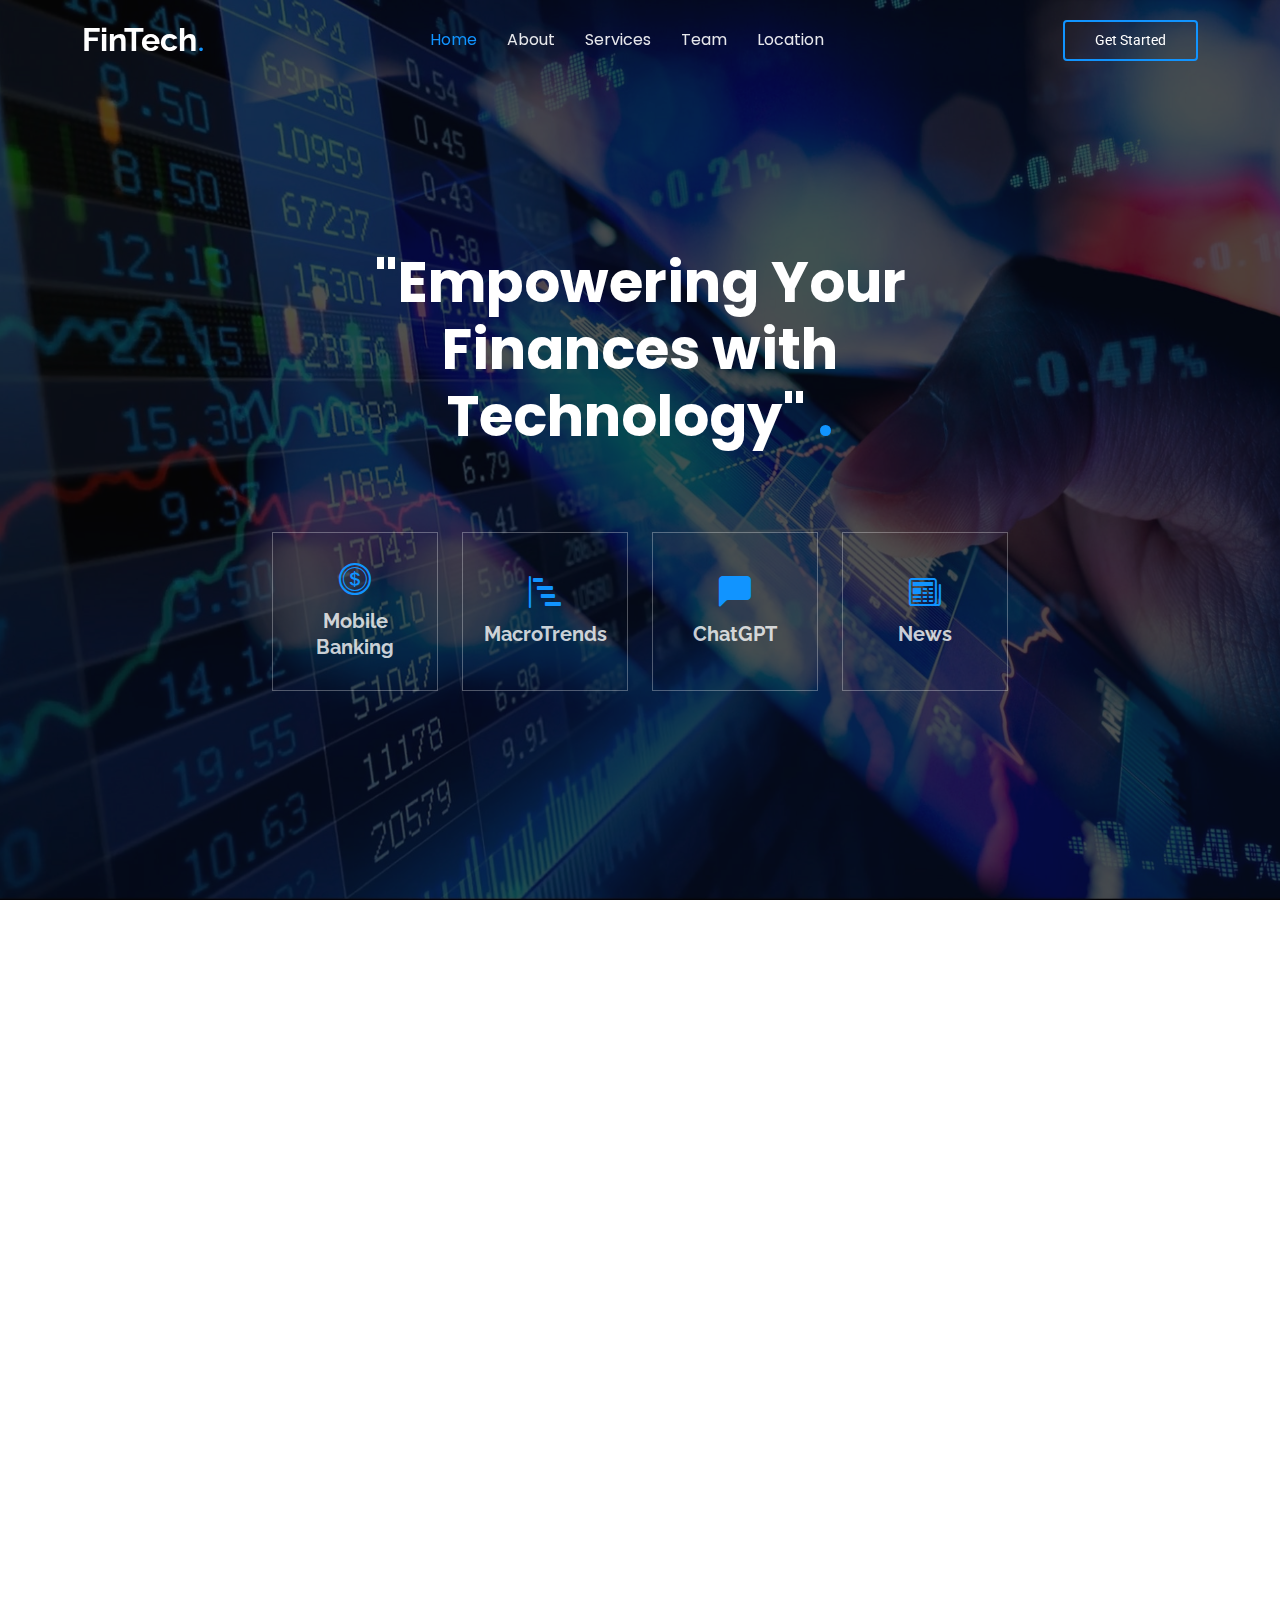
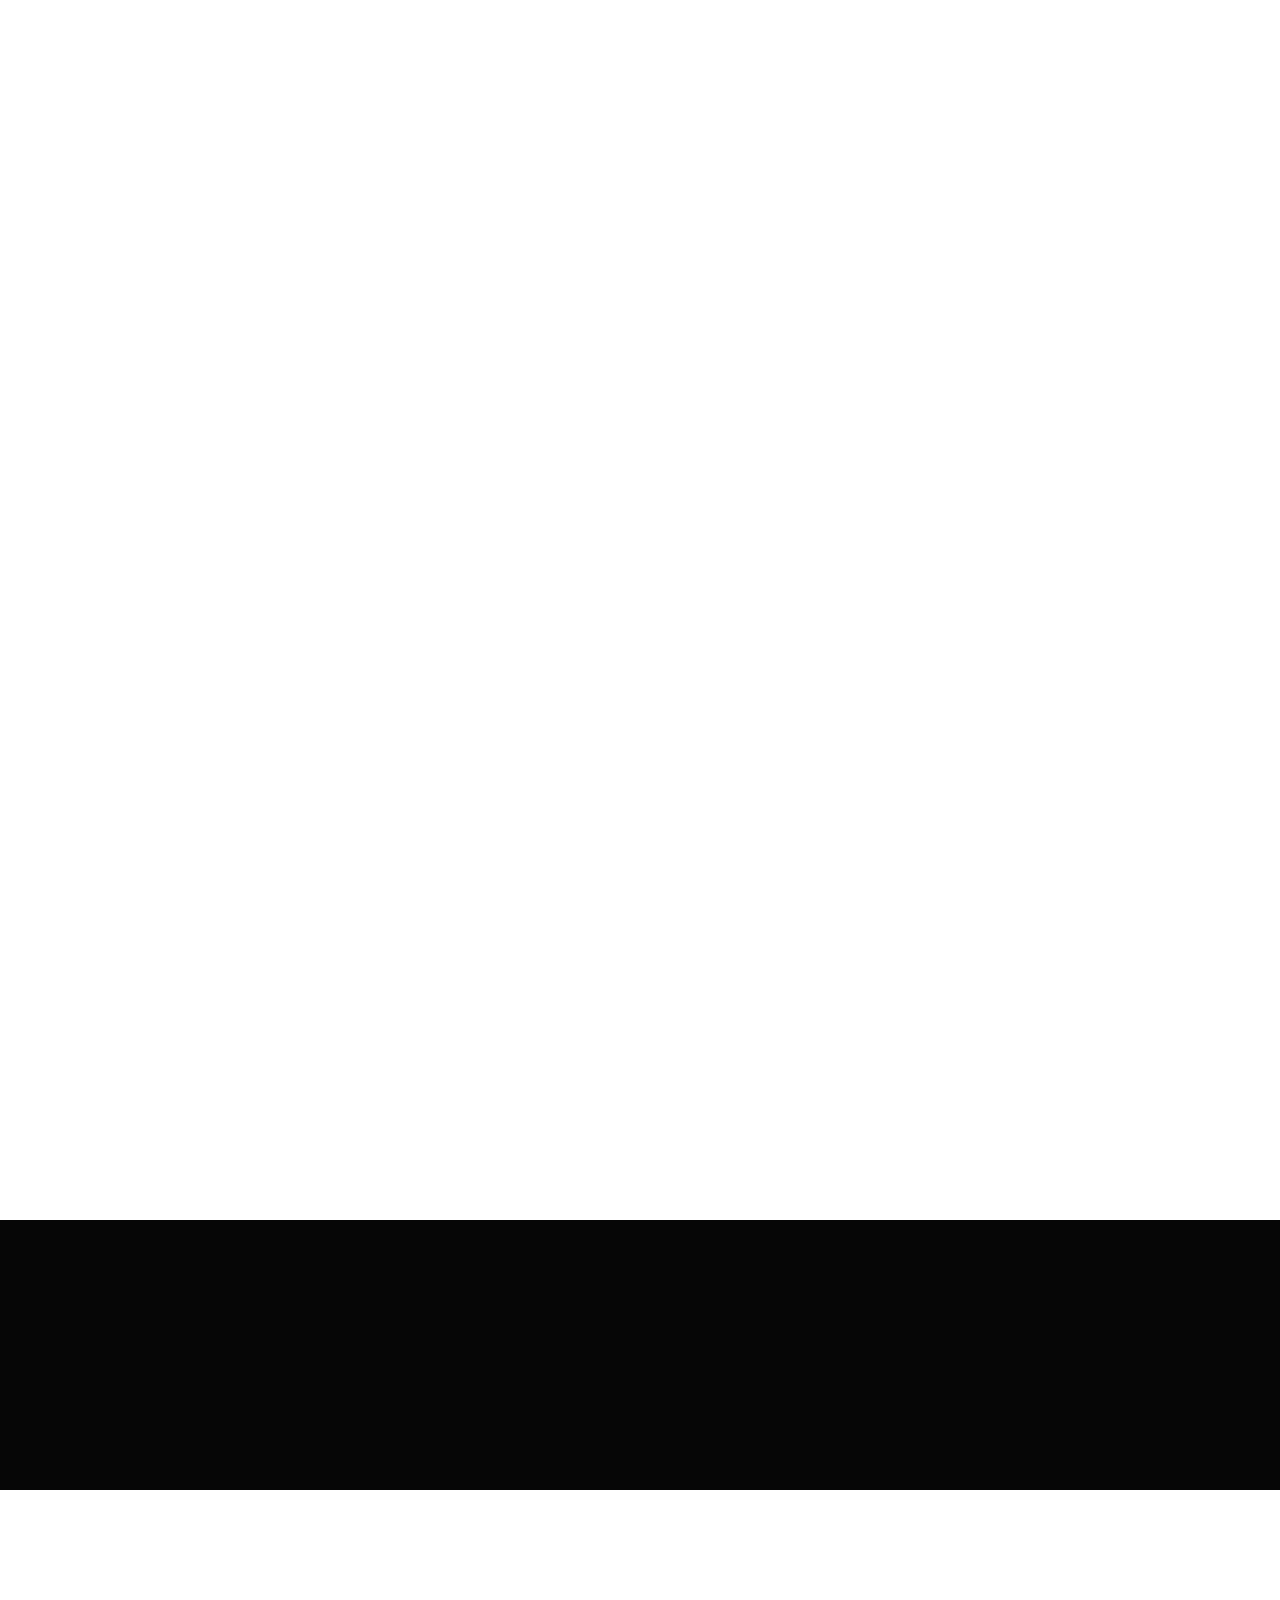
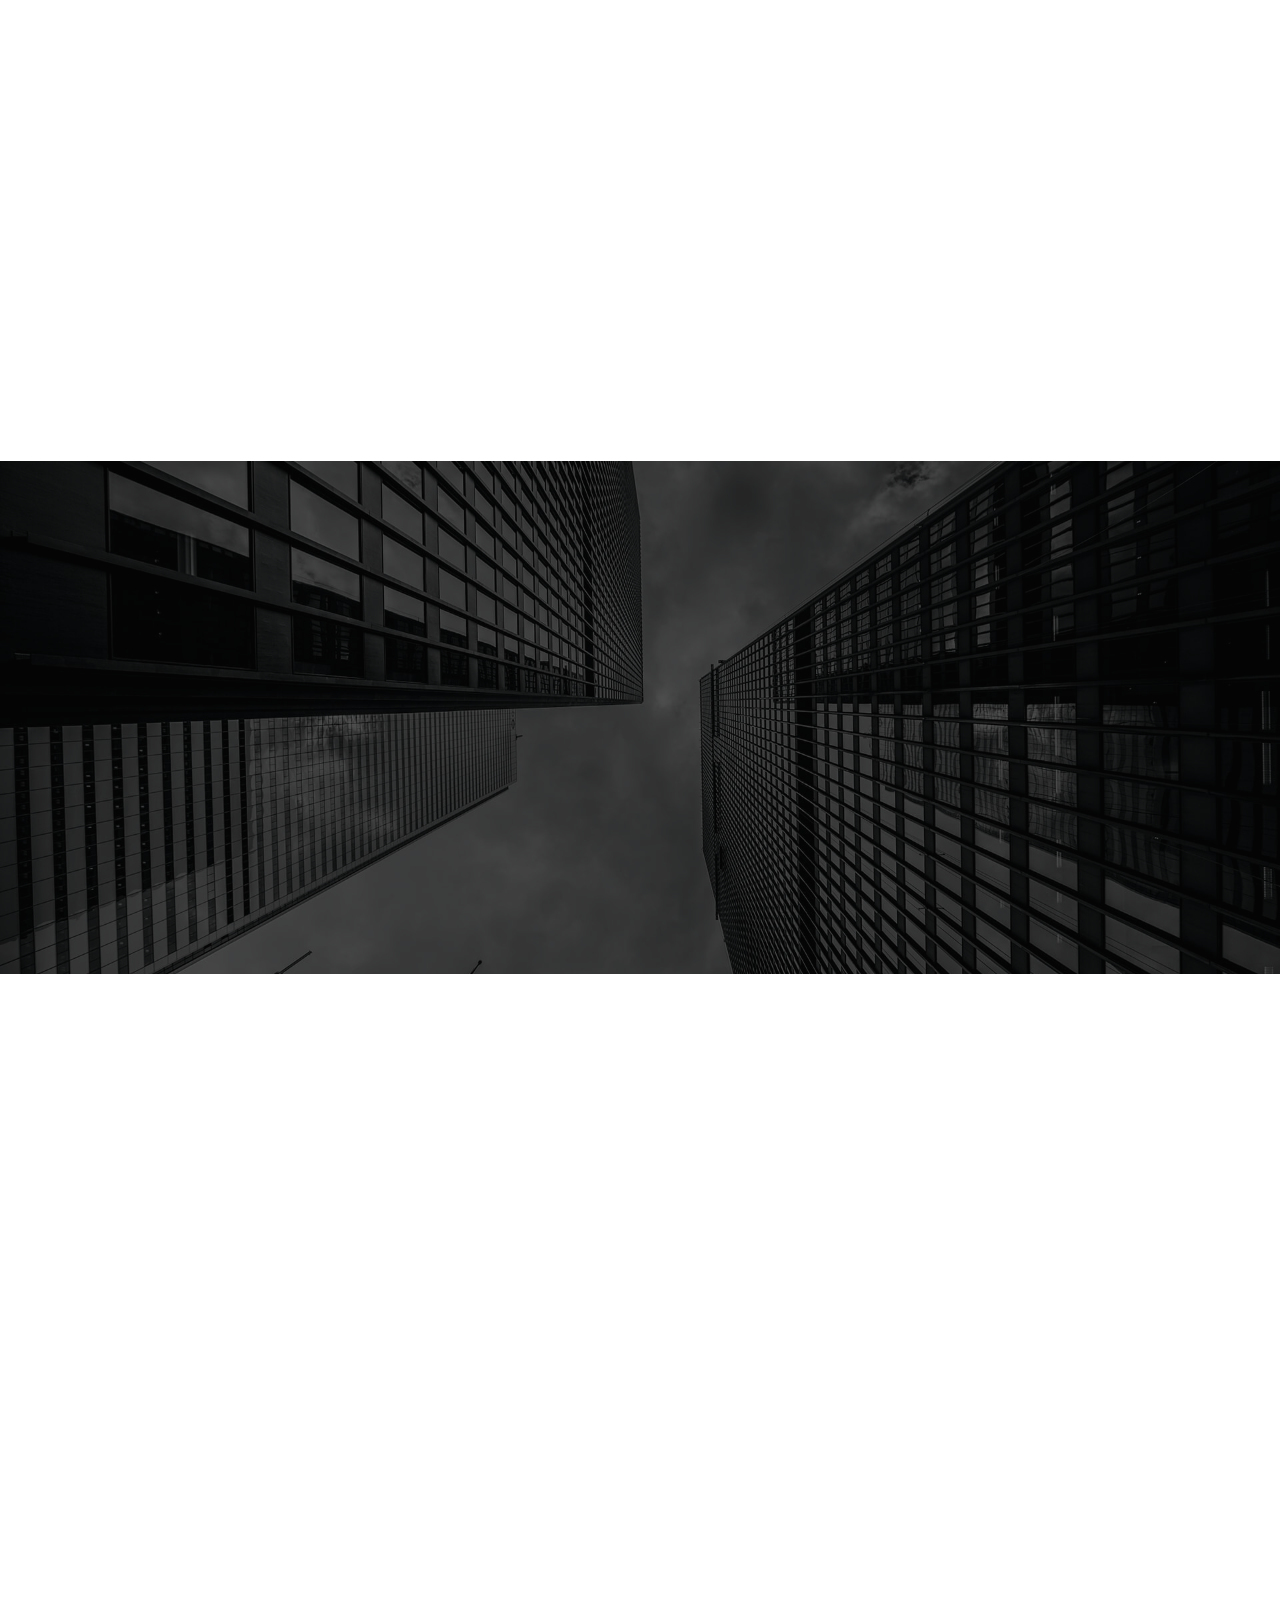
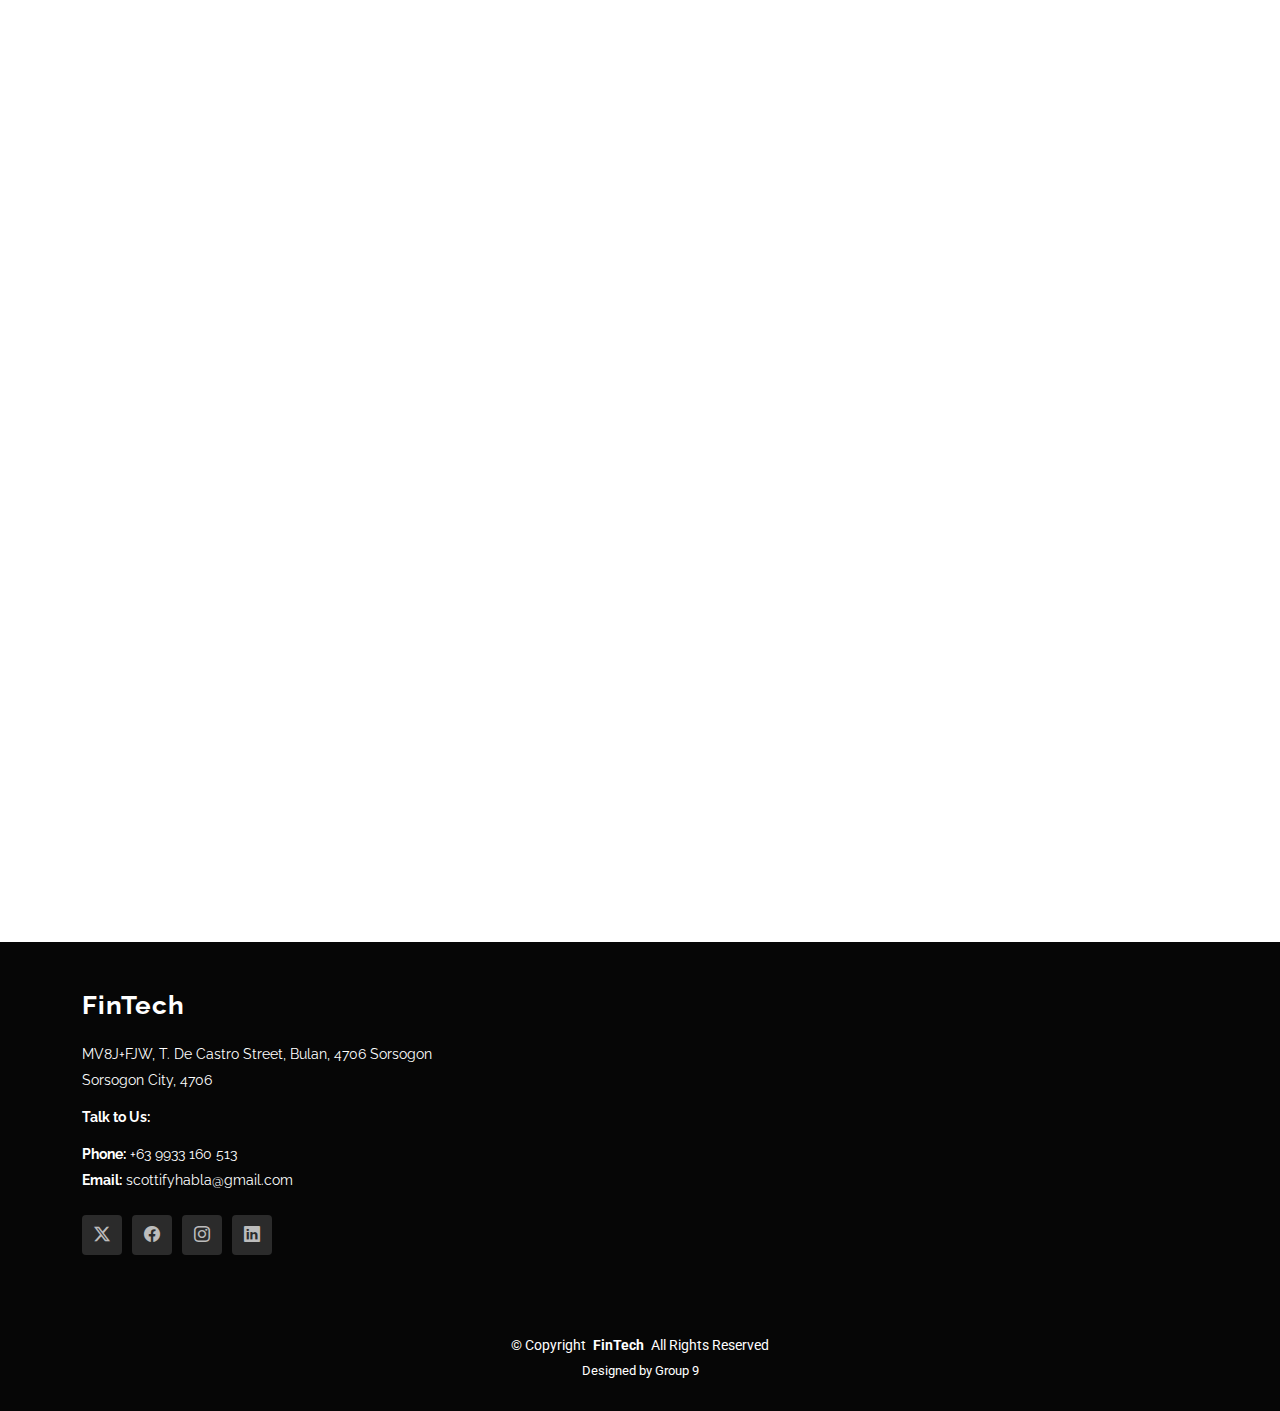
<file: index.html>
<!DOCTYPE html>
<html lang="en">

<head>
  <meta charset="utf-8">
  <meta content="width=device-width, initial-scale=1.0" name="viewport">
  <title>FinTech</title>
  <meta name="description" content="">
  <meta name="keywords" content="">

  <!-- Favicons -->
  <link href="assets/img/favicon.png" rel="icon">
  <link href="assets/img/apple-touch-icon.png" rel="apple-touch-icon">

  <!-- Fonts -->
  <link href="https://fonts.googleapis.com" rel="preconnect">
  <link href="https://fonts.gstatic.com" rel="preconnect" crossorigin>
  <link href="https://fonts.googleapis.com/css2?family=Roboto:ital,wght@0,100;0,300;0,400;0,500;0,700;0,900;1,100;1,300;1,400;1,500;1,700;1,900&family=Poppins:ital,wght@0,100;0,200;0,300;0,400;0,500;0,600;0,700;0,800;0,900;1,100;1,200;1,300;1,400;1,500;1,600;1,700;1,800;1,900&family=Raleway:ital,wght@0,100;0,200;0,300;0,400;0,500;0,600;0,700;0,800;0,900;1,100;1,200;1,300;1,400;1,500;1,600;1,700;1,800;1,900&display=swap" rel="stylesheet">

  <!-- Vendor CSS Files -->
  <link href="assets/vendor/bootstrap/css/bootstrap.min.css" rel="stylesheet">
  <link href="assets/vendor/bootstrap-icons/bootstrap-icons.css" rel="stylesheet">
  <link href="assets/vendor/aos/aos.css" rel="stylesheet">
  <link href="assets/vendor/swiper/swiper-bundle.min.css" rel="stylesheet">
  <link href="assets/vendor/glightbox/css/glightbox.min.css" rel="stylesheet">

  <!-- Main CSS File -->
  <link href="assets/css/main.css" rel="stylesheet">

  <!-- =======================================================
  * Template Name: Gp
  * Template URL: https://bootstrapmade.com/gp-free-multipurpose-html-bootstrap-template/
  * Updated: Aug 15 2024 with Bootstrap v5.3.3
  * Author: BootstrapMade.com
  * License: https://bootstrapmade.com/license/
  ======================================================== -->
</head>

<body class="index-page">

  <header id="header" class="header d-flex align-items-center fixed-top">
    <div class="container-fluid container-xl position-relative d-flex align-items-center justify-content-between">

      <a href="index.html" class="logo d-flex align-items-center me-auto me-lg-0">
        <!-- Uncomment the line below if you also wish to use an image logo -->
        <!-- <img src="assets/img/logo.png" alt=""> -->
        <h1 class="sitename">FinTech</h1>
        <span>.</span>
      </a>

      <nav id="navmenu" class="navmenu">
        <ul>
          <li><a href="#hero" class="active">Home<br></a></li>
          <li><a href="#about">About</a></li>
          <li><a href="#services">Services</a></li>
          <li><a href="#team">Team</a></li>
          <li><a href="#contact">Location</a></li>
        </ul>
        <i class="mobile-nav-toggle d-xl-none bi bi-list"></i>
      </nav>

      <a class="btn-getstarted" href="index.html#hero">Get Started</a>

    </div>
  </header>

  <main class="main">

    <!-- Hero Section -->
    <section id="hero" class="hero section dark-background">

      <img src="assets/img/hero-bg.jpg" alt="" data-aos="fade-in">

      <div class="container">

        <div class="row justify-content-center text-center" data-aos="fade-up" data-aos-delay="100">
          <div class="col-xl-6 col-lg-8">
            <h2>"Empowering Your Finances with Technology"
              <span>.</span></h2>
            <p></p>
          </div>
        </div>

        <div class="row gy-4 mt-5 justify-content-center" data-aos="fade-up" data-aos-delay="200">
          <div class="col-xl-2 col-md-4" data-aos="fade-up" data-aos-delay="300">
            <a href="mobilebanking.html"> <div class="icon-box">
              <i class="bi bi-coin"></i></a>
              <h3><a href="mobilebanking.html">Mobile Banking</a></h3>
            </div>
          </div>
          <div class="col-xl-2 col-md-4" data-aos="fade-up" data-aos-delay="400">
            <a href="https://www.macrotrends.net/stocks/stock-screener"><div class="icon-box">
              <i class="bi bi-bar-chart-steps"></i>
              <h3>MacroTrends</a></h3>
            </div>
          </div>
          <div class="col-xl-2 col-md-4" data-aos="fade-up" data-aos-delay="500">
            <div class="icon-box">
              <a href="https://ChatGPT.com/"><i class="bi bi-chat-left-fill"></i></i>
              <h3>ChatGPT</a></h3>
            </div>
          </div>
          <div class="col-xl-2 col-md-4" data-aos="fade-up" data-aos-delay="600">
            <div class="icon-box">
              <a href="news.html"><i class="bi bi-newspaper"></i></i>
              <h3>News</a></h3>
            </div>
          </div>
      </div>

    </section><!-- /Hero Section -->

    <!-- About Section -->
    <section id="about" class="about section">

      <div class="container" data-aos="fade-up" data-aos-delay="100">

        <div class="row gy-4">
          <div class="col-lg-6 order-1 order-lg-2">
            <img src="assets/img/about.jpg" class="img-fluid" alt="">
          </div>
          <div class="col-lg-6 order-2 order-lg-1 content">
            <h3>Financial Technology (FinTech) & Digital Banking</h3>
            <p class="fst-italic">
              Welcome to FinTech, your all-in-one platform for navigating the fast-evolving world of financial technology, digital banking, and smart investing. We bring together real-time stock tracking, AI-driven investment insights, and a cryptocurrency exchange simulation to help you make informed financial decisions.            </p>
            
            <p>
              <h3>Our Mission</h3>
We aim to empower individuals and businesses by providing cutting-edge tools and insights that simplify investing, enhance security, and revolutionize the way people interact with finance.
            </p>
            <ul>
              <li><i class="bi bi-check2-all"></i> <span><b>Live Stock & Crypto Market Data</b> – Stay ahead with real-time price tracking and market analytics.</span></li>
              <li><i class="bi bi-check2-all"></i> <span><b>AI Investment Advisor</b> – Get smart, data-driven investment recommendations.</span></li>
              <li><i class="bi bi-check2-all"></i> <span><b>Mobile Banking & Payments Hub</b> – Discover the best mobile banking sites.</span></li>
            </ul>
          </div>
        </div>

      </div>

    </section><!-- /About Section -->

    <section id="features" class="features section">

      <div class="container">

        <div class="row gy-4">
          <div class="features-image col-lg-6" data-aos="fade-up" data-aos-delay="100"><img src="assets/img/features-bg.jpg" alt=""></div>
          <div class="col-lg-6">

            <div class="features-item d-flex ps-0 ps-lg-3 pt-4 pt-lg-0" data-aos="fade-up" data-aos-delay="200">
              <i class="bi bi-graph-up-arrow"></i>
              <div>
                <h4>Real-time stock tracker</h4>
                <p>Stock Market Tracker: Powered by <strong>MacroTrends.</strong></p>
              </div>
            </div><!-- End Features Item-->

            <div class="features-item d-flex mt-5 ps-0 ps-lg-3" data-aos="fade-up" data-aos-delay="300">
              <i class="bi bi-chat-left"></i>
              <div>
                <h4>ChatGPT Supported</h4>
                <p><strong>ChatGPT</strong> as your AI Advisor.</p>
              </div>
            </div><!-- End Features Item-->

            <div class="features-item d-flex mt-5 ps-0 ps-lg-3" data-aos="fade-up" data-aos-delay="400">
              <i class="bi bi-broadcast flex-shrink-0"></i>
              <div>
                <h4>Mobile Banking Supported</h4>
                <p>Our <strong>FinTech</strong> website is supported by different mobile banking sites.</p>
              </div>
            </div><!-- End Features Item-->

          </div>
        </div>

      </div>

    </section><!-- /Features Section -->

    <!-- Services Section -->
    <section id="services" class="services section">

      <!-- Section Title -->
      <div class="container section-title" data-aos="fade-up">
        <h2>Services</h2>
        <p>Check our Services</p>
      </div><!-- End Section Title -->

      <div class="container">

        <div class="row gy-4">

          <div class="col-lg-4 col-md-6" data-aos="fade-up" data-aos-delay="200">
            <div class="service-item position-relative">
              <div class="icon">
                <i class="bi bi-broadcast"></i>
              </div>
              <a class="stretched-link">
                <h3>Mobile Banking & Payments</h3>
              </a>
              <p>Mobile banking has revolutionized the way people manage their finances. Here are some key services offered by mobile banking apps: <br><br>
                <b>Account Management</b><br>
                <b>Digital Payments & Transfers</b><br>
                <b>Security & Fraud Protection</b><br>
                <b>Investment & Wealth Management</b><br>
                <b>Loan & Credit Services</b><br>
              </div>
          </div><!-- End Service Item -->

          <div class="col-lg-4 col-md-6" data-aos="fade-up" data-aos-delay="300">
            <div class="service-item position-relative">
              <div class="icon">
                <i class="bi bi-easel"></i>
              </div>
              <a class="stretched-link">
                <h3>AI & Data-Driven FinTech Solutions</h3>
              </a>
                <b>AI-Powered Chatbots & Advisors</b>– 24/7 financial assistance<br>
                <b>Predictive Analytics for Finance</b>– AI-driven market forecasting<br>
                <b>Automated Tax & Accounting Services</b>– Smart expense tracking<br>
                <b>Fraud Detection & Risk Management</b>– AI monitoring for suspicious activity<br>
            </div>
          </div><!-- End Service Item -->

          <div class="col-lg-4 col-md-6" data-aos="fade-up" data-aos-delay="400">
            <div class="service-item position-relative">
              <div class="icon">
                <i class="bi bi-bounding-box-circles"></i>
              </div>
              <a class="stretched-link">
                <h3>Investment & Wealth Management</h3>
              </a>
                <b>Stock & Crypto Trading Platforms</b>–  Real-time market access<br>
                <b>Robo-Advisors</b>– AI-driven investment recommendations<br>
                <b>Portfolio & Asset Management</b>– Track & manage investments<br>
                <b>AI-Powered Market Trends</b>– Data-driven financial insights<br>
              <a class="stretched-link"></a>
            </div>
          </div><!-- End Service Item -->
            
        </div>

      </div>

    </section><!-- /Services Section -->

    <!-- Call To Action Section -->
    <section id="call-to-action" class="call-to-action section dark-background">

      <img src="assets/img/cta-bg.jpg" alt="">

      <div class="container">
        <div class="row justify-content-center" data-aos="zoom-in" data-aos-delay="100">
          <div class="col-xl-10">
            <div class="text-center">
              <h2>Did You Know?</h2>
              <p>The term <b>"FinTech"</b> comes from "Financial Technology" and was first used in the 1990s,<br> but the industry exploded after the 2008 financial crisis.</p>
            </div>
          </div>
        </div>
      </div>

    </section><!-- /Call To Action Section -->


    <!-- Stats Section -->
    <section id="stats" class="stats section">

      <div class="container" data-aos="fade-up" data-aos-delay="100">

        <div class="row gy-4 align-items-center justify-content-between">

          <div class="col-lg-5">
            <img src="assets/img/stats-img.jpg" alt="" class="img-fluid">
          </div>

          <div class="col-lg-6">

            <h3 class="fw-bold fs-2 mb-3">Our FinTech Impact in Numbers</h3>
            <p>
              At FinTech, we are revolutionizing the financial industry with cutting-edge technology, AI-driven insights, and seamless digital transactions. Our platform empowers users with real-time market data, secure banking solutions, and smart investment strategies.
            </p>

            <div class="row gy-4">

              <div class="col-lg-6">
                <div class="stats-item d-flex">
                  <i class="bi bi-emoji-smile flex-shrink-0"></i>
                  <div>
                    <span data-purecounter-start="0" data-purecounter-end="1500234" data-purecounter-duration="1" class="purecounter"></span>
                    <p><strong>Active Users</strong> <span>People are using our platform worldwide.</span></p>
                  </div>
                </div>
              </div><!-- End Stats Item -->

              <div class="col-lg-6">
                <div class="stats-item d-flex">
                  <i class="bi bi-journal-richtext flex-shrink-0"></i>
                  <div>
                    <span data-purecounter-start="0" data-purecounter-end="5211709" data-purecounter-duration="1" class="purecounter"></span>
                    <p><strong>Transactions Processed</strong> <span>Secure & Seamless payments.</span></p>
                  </div>
                </div>
              </div><!-- End Stats Item -->

              <div class="col-lg-6">
                <div class="stats-item d-flex">
                  <i class="bi bi-headset flex-shrink-0"></i>
                  <div>
                    <span data-purecounter-start="0" data-purecounter-end="99.9" data-purecounter-duration="1" class="purecounter"></span>
                    <p><strong>Uptime</strong> <span>Reliable real-time financial data tracking.</span></p>
                  </div>
                </div>
              </div><!-- End Stats Item -->

              <div class="col-lg-6">
                <div class="stats-item d-flex">
                  <i class="bi bi-people flex-shrink-0"></i>
                  <div>
                    <span data-purecounter-start="0" data-purecounter-end="128" data-purecounter-duration="1" class="purecounter"></span>
                    <p><strong>Investment Strategies</strong> <span><br>AI-driven market insights</span></p>
                  </div>
                </div>
              </div><!-- End Stats Item -->

            </div>

          </div>

        </div>

      </div>

    </section><!-- /Stats Section -->

    <!-- Testimonials Section -->
    <section id="testimonials" class="testimonials section dark-background">

      <img src="assets/img/testimonials-bg.jpg" class="testimonials-bg" alt="">

      <div class="container" data-aos="fade-up" data-aos-delay="100">

        <div class="swiper init-swiper">
          <script type="application/json" class="swiper-config">
            {
              "loop": true,
              "speed": 600,
              "autoplay": {
                "delay": 5000
              },
              "slidesPerView": "auto",
              "pagination": {
                "el": ".swiper-pagination",
                "type": "bullets",
                "clickable": true
              }
            }
          </script>
          <div class="swiper-wrapper">

            <div class="swiper-slide">
              <div class="testimonial-item">
                <img src="assets/img/testimonials/testimonials-1.jpg" class="testimonial-img" alt="">
                <h3>Joross Divina</h3>
                <h4>Student</h4>
                <div class="stars">
                  <i class="bi bi-star-fill"></i><i class="bi bi-star-fill"></i><i class="bi bi-star-fill"></i><i class="bi bi-star-fill"></i><i class="bi bi-star-fill"></i>
                </div>
                <p>
                  <i class="bi bi-quote quote-icon-left"></i>
                  <span>"This platform is a game-changer! The real-time stock tracker and AI investment advisor make investing so much easier. The user-friendly design and seamless transactions are a huge plus! Looking forward to more updates and features. Keep up the great work!"</span>
                  <i class="bi bi-quote quote-icon-right"></i>
                </p>
              </div>
            </div><!-- End testimonial item -->

            <div class="swiper-slide">
              <div class="testimonial-item">
                <img src="assets/img/testimonials/testimonials-2.jpg" class="testimonial-img" alt="">
                <h3>Janceh Hallig</h3>
                <h4>Designer</h4>
                <div class="stars">
                  <i class="bi bi-star-fill"></i><i class="bi bi-star-fill"></i><i class="bi bi-star-fill"></i><i class="bi bi-star-fill"></i><i class="bi bi-star-fill"></i>
                </div>
                <p>
                  <i class="bi bi-quote quote-icon-left"></i>
                  <span>"I love the daily FinTech news updates! It keeps me informed about market trends, crypto updates, and new investment opportunities. A must-read for finance enthusiasts!"</span>
                  <i class="bi bi-quote quote-icon-right"></i>
                </p>
              </div>
            </div><!-- End testimonial item -->

            <div class="swiper-slide">
              <div class="testimonial-item">
                <img src="assets/img/testimonials/testimonials-3.jpg" class="testimonial-img" alt="">
                <h3>Homer Fuentes</h3>
                <h4>Professor</h4>
                <div class="stars">
                  <i class="bi bi-star-fill"></i><i class="bi bi-star-fill"></i><i class="bi bi-star-fill"></i><i class="bi bi-star-fill"></i><i class="bi bi-star-fill"></i>
                </div>
                <p>
                  <i class="bi bi-quote quote-icon-left"></i>
                  <span>"Finally, a crypto exchange that’s easy to use! Buying and selling Bitcoin is so quick, and the security features are top-notch. Love the real-time market updates too! Keep innovating!"</span>
                  <i class="bi bi-quote quote-icon-right"></i>
                </p>
              </div>
            </div><!-- End testimonial item -->

            <div class="swiper-slide">
              <div class="testimonial-item">
                <img src="assets/img/testimonials/testimonials-4.jpg" class="testimonial-img" alt="">
                <h3>Mark Brogada</h3>
                <h4>Freelancer</h4>
                <div class="stars">
                  <i class="bi bi-star-fill"></i><i class="bi bi-star-fill"></i><i class="bi bi-star-fill"></i><i class="bi bi-star-fill"></i><i class="bi bi-star-fill"></i>
                </div>
                <p>
                  <i class="bi bi-quote quote-icon-left"></i>
                  <span>"The AI investment advisor is amazing! It gives smart recommendations based on market trends, making investing easier even for beginners. Definitely a must-have tool for anyone in finance!"</span>
                  <i class="bi bi-quote quote-icon-right"></i>
                </p>
              </div>
            </div><!-- End testimonial item -->

            <div class="swiper-slide">
              <div class="testimonial-item">
                <img src="assets/img/testimonials/testimonials-5.jpg" class="testimonial-img" alt="">
                <h3>Kygo</h3>
                <h4>Music Producer</h4>
                <div class="stars">
                  <i class="bi bi-star-fill"></i><i class="bi bi-star-fill"></i><i class="bi bi-star-fill"></i><i class="bi bi-star-fill"></i><i class="bi bi-star-fill"></i>
                </div>
                <p>
                  <i class="bi bi-quote quote-icon-left"></i>
                  <span>"Super smooth online banking experience! The instant fund transfers and bill payment options save me so much time. Plus, the security features give me peace of mind. Highly recommended!"</span>
                  <i class="bi bi-quote quote-icon-right"></i>
                </p>
              </div>
            </div><!-- End testimonial item -->

          </div>
          <div class="swiper-pagination"></div>
        </div>

      </div>

    </section><!-- /Testimonials Section -->

    <!-- Team Section -->
    <section id="team" class="team section">

      <!-- Section Title -->
      <div class="container section-title" data-aos="fade-up">
        <h2>Team</h2>
        <p>our Team</p>
      </div><!-- End Section Title -->

      <div class="container">
        <div class="row gy-4">

        <div class="col-lg-3 col-md-6 d-flex align-items-stretch" data-aos="fade-up" data-aos-delay="200">
          <div class="team-member">
            <div class="member-img">
              <img src="assets/img/team/team-2.jpg" class="img-fluid" alt="">
              <div class="social">
                <a href="https://www.facebook.com/heyitzscottify"><i class="bi bi-facebook"></i></a>
              </div>
            </div>
            <div class="member-info">
              <h4>Scott Denver Habla</h4>
              <span>Project Lead</span>
            </div>
          </div>
        </div><!-- End Team Member -->

          <div class="col-lg-3 col-md-6 d-flex align-items-stretch" data-aos="fade-up" data-aos-delay="100">
            <div class="team-member">
              <div class="member-img">
                <img src="assets/img/team/team-4.jpg" class="img-fluid" alt="">
                <div class="social">
                  <a href="https://www.facebook.com/jethro.pestano.37"><i class="bi bi-facebook"></i></a>
                </div>
              </div>
              <div class="member-info">
                <h4>Jethro Pestaño</h4>
                <span>Contributors</span>
              </div>
            </div>
          </div><!-- End Team Member -->

          <div class="col-lg-3 col-md-6 d-flex align-items-stretch" data-aos="fade-up" data-aos-delay="300">
            <div class="team-member">
              <div class="member-img">
                <img src="assets/img/team/team-3.jpg" class="img-fluid" alt="">
                <div class="social">
                  <a href="https://www.facebook.com/lian.fulgosino"><i class="bi bi-facebook"></i></a>
                </div>
              </div>
              <div class="member-info">
                <h4>Lian Fulgosino</h4>
                <span>Contributors</span>
              </div>
            </div>
          </div><!-- End Team Member -->

          <div class="col-lg-3 col-md-6 d-flex align-items-stretch" data-aos="fade-up" data-aos-delay="300">
            <div class="team-member">
              <div class="member-img">
                <img src="assets/img/team/team-5.jpg" class="img-fluid" alt="">
                <div class="social">
                  <a href="https://www.facebook.com/gian.tongson.3"><i class="bi bi-facebook"></i></a>
                </div>
              </div>
              <div class="member-info">
                <h4>Giancarlo Peterson Tongson</h4>
                <span>Contributors</span>
              </div>
            </div>
          </div><!-- End Team Member -->

          <div class="col-lg-3 col-md-6 d-flex align-items-stretch" data-aos="fade-up" data-aos-delay="400">
            <div class="team-member">
              <div class="member-img">
                <img src="assets/img/team/team-1.jpg" class="img-fluid" alt="">
                <div class="social">
                  <a href="https://www.facebook.com/nicole.hallighona#"><i class="bi bi-facebook"></i></a>
                </div>
              </div>
              <div class="member-info">
                <h4>Nicole Anne Hona</h4>
                <span>Contributors</span>
              </div>
            </div>
          </div><!-- End Team Member -->

        </div>

      </div>

    </section><!-- /Team Section -->

    <!-- Contact Section -->
    <section id="contact" class="contact section">

      <!-- Section Title -->
      <div class="container section-title" data-aos="fade-up">
        <h2>Location</h2>
        <p>Visit Us</p>
      </div><!-- End Section Title -->

      <div class="container" data-aos="fade-up" data-aos-delay="100">

        <div class="mb-4" data-aos="fade-up" data-aos-delay="200">
          <iframe style="border:0; width: 100%; height: 270px;" src="https://www.google.com/maps/embed?pb=!1m18!1m12!1m3!1d3892.7218755056933!2d123.88158407111526!3d12.666232098355561!2m3!1f0!2f0!3f0!3m2!1i1024!2i768!4f13.1!3m3!1m2!1s0x33a0d13fff8aaf73%3A0x522fbc0bf84c6fa!2sSorsogon%20State%20University%20-%20Bulan%20Campus!5e0!3m2!1sen!2sph!4v1741327905146!5m2!1sen!2sph" frameborder="0" allowfullscreen="" loading="lazy" referrerpolicy="no-referrer-when-downgrade"></iframe>
        </div><!-- End Google Maps -->

        </div>

      </div>

    </section><!-- /Contact Section -->

  </main>

  <footer id="footer" class="footer dark-background">

    <div class="footer-top">
      <div class="container">
        <div class="row gy-4">
          <div class="col-lg-4 col-md-6 footer-about">
            <a href="index.html" class="logo d-flex align-items-center">
              <span class="sitename">FinTech</span>
            </a>
            <div class="footer-contact pt-3">
              <p>MV8J+FJW, T. De Castro Street, Bulan, 4706 Sorsogon</p>
              <p>Sorsogon City, 4706</p>
              <p class="mt-3"><strong>Talk to Us:</strong>
              <p class="mt-3"><strong>Phone:</strong> <span>+63 9933 160 513</span></p>
              <p><strong>Email:</strong> <span>scottifyhabla@gmail.com</span></p>
            </div>
            <div class="social-links d-flex mt-4">
              <a><i class="bi bi-twitter-x"></i></a>
              <a><i class="bi bi-facebook"></i></a>
              <a><i class="bi bi-instagram"></i></a>
              <a><i class="bi bi-linkedin"></i></a>
            </div>
          </div>

        </div>
      </div>
    </div>

    <div class="copyright">
      <div class="container text-center">
        <p>© <span>Copyright</span> <strong class="px-1 sitename">FinTech</strong> <span>All Rights Reserved</span></p>
        <div class="credits">
          <!-- All the links in the footer should remain intact. -->
          <!-- You can delete the links only if you've purchased the pro version. -->
          <!-- Licensing information: https://bootstrapmade.com/license/ -->
          <!-- Purchase the pro version with working PHP/AJAX contact form: [buy-url] -->
          Designed by Group 9</a>
        </div>
      </div>
    </div>

  </footer>

  <!-- Scroll Top -->
  <a href="#" id="scroll-top" class="scroll-top d-flex align-items-center justify-content-center"><i class="bi bi-arrow-up-short"></i></a>

  <!-- Preloader -->
  <div id="preloader"></div>

  <!-- Vendor JS Files -->
  <script src="assets/vendor/bootstrap/js/bootstrap.bundle.min.js"></script>
  <script src="assets/vendor/php-email-form/validate.js"></script>
  <script src="assets/vendor/aos/aos.js"></script>
  <script src="assets/vendor/swiper/swiper-bundle.min.js"></script>
  <script src="assets/vendor/glightbox/js/glightbox.min.js"></script>
  <script src="assets/vendor/imagesloaded/imagesloaded.pkgd.min.js"></script>
  <script src="assets/vendor/isotope-layout/isotope.pkgd.min.js"></script>
  <script src="assets/vendor/purecounter/purecounter_vanilla.js"></script>

  <!-- Main JS File -->
  <script src="assets/js/main.js"></script>

</body>

</html>
</file>
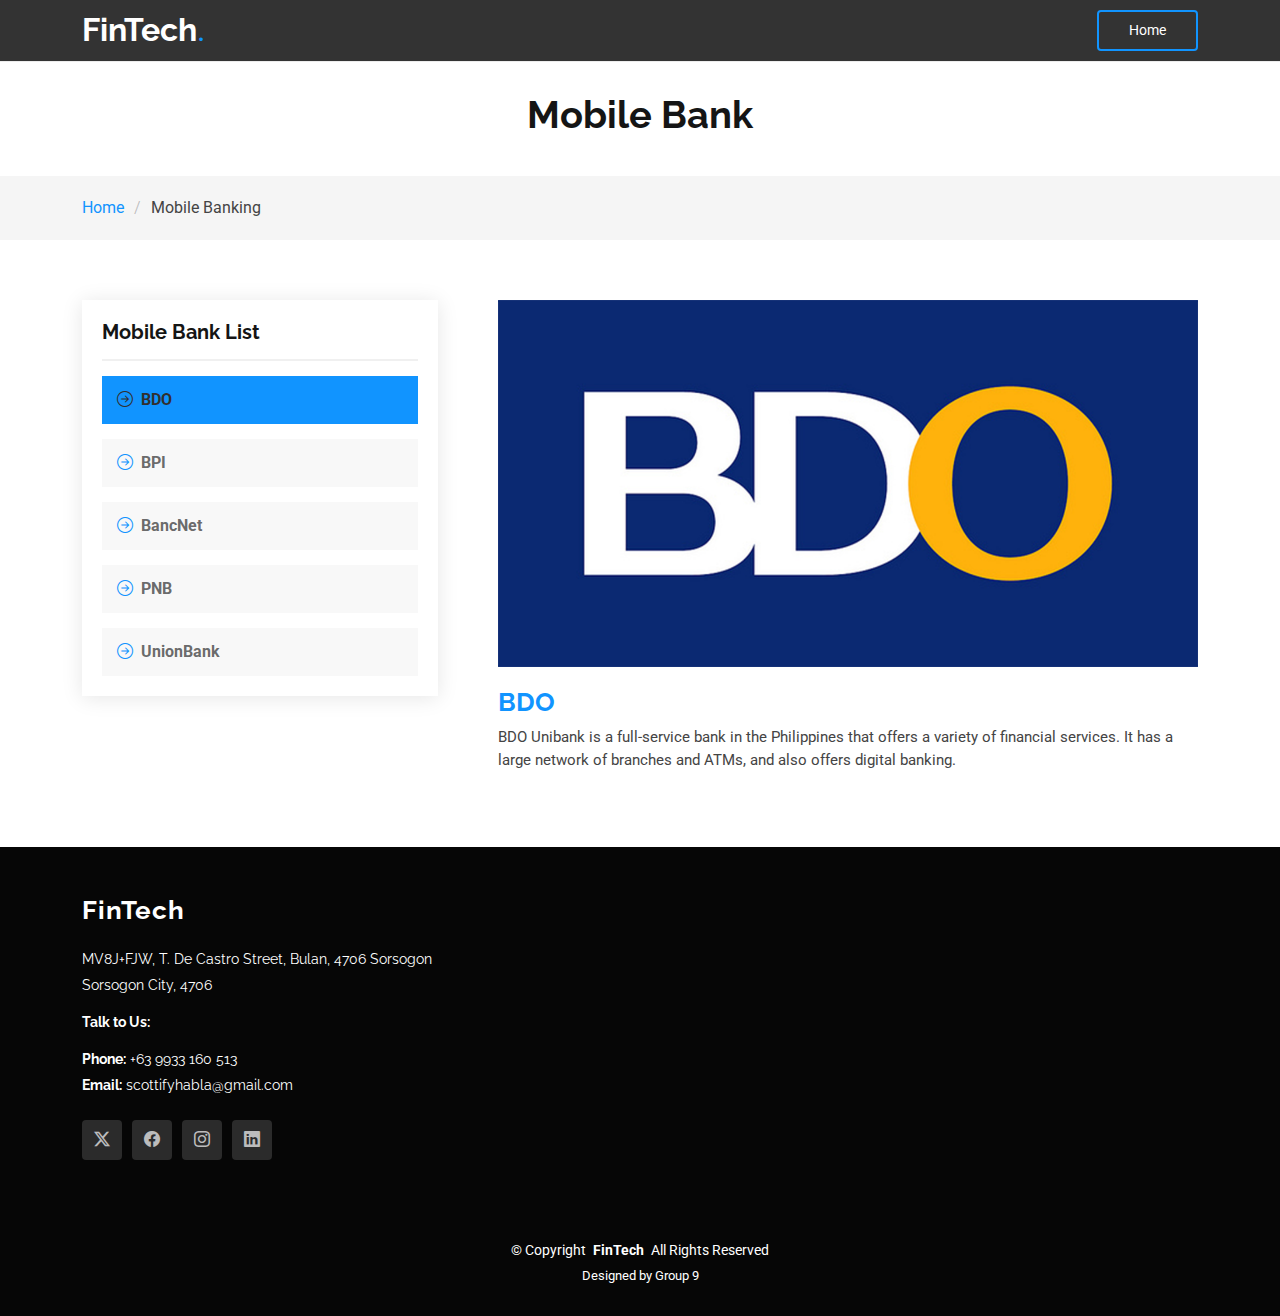
<file: mobilebanking.html>
<!DOCTYPE html>
<html lang="en">

<head>
  <meta charset="utf-8">
  <meta content="width=device-width, initial-scale=1.0" name="viewport">
  <title>FinTech: Mobile Banking</title>
  <meta name="description" content="">
  <meta name="keywords" content="">

  <!-- Favicons -->
  <link href="assets/img/favicon.png" rel="icon">
  <link href="assets/img/apple-touch-icon.png" rel="apple-touch-icon">

  <!-- Fonts -->
  <link href="https://fonts.googleapis.com" rel="preconnect">
  <link href="https://fonts.gstatic.com" rel="preconnect" crossorigin>
  <link href="https://fonts.googleapis.com/css2?family=Roboto:ital,wght@0,100;0,300;0,400;0,500;0,700;0,900;1,100;1,300;1,400;1,500;1,700;1,900&family=Poppins:ital,wght@0,100;0,200;0,300;0,400;0,500;0,600;0,700;0,800;0,900;1,100;1,200;1,300;1,400;1,500;1,600;1,700;1,800;1,900&family=Raleway:ital,wght@0,100;0,200;0,300;0,400;0,500;0,600;0,700;0,800;0,900;1,100;1,200;1,300;1,400;1,500;1,600;1,700;1,800;1,900&display=swap" rel="stylesheet">

  <!-- Vendor CSS Files -->
  <link href="assets/vendor/bootstrap/css/bootstrap.min.css" rel="stylesheet">
  <link href="assets/vendor/bootstrap-icons/bootstrap-icons.css" rel="stylesheet">
  <link href="assets/vendor/aos/aos.css" rel="stylesheet">
  <link href="assets/vendor/swiper/swiper-bundle.min.css" rel="stylesheet">
  <link href="assets/vendor/glightbox/css/glightbox.min.css" rel="stylesheet">

  <!-- Main CSS File -->
  <link href="assets/css/main.css" rel="stylesheet">

  <!-- =======================================================
  * Template Name: Gp
  * Template URL: https://bootstrapmade.com/gp-free-multipurpose-html-bootstrap-template/
  * Updated: Aug 15 2024 with Bootstrap v5.3.3
  * Author: BootstrapMade.com
  * License: https://bootstrapmade.com/license/
  ======================================================== -->
</head>

<body class="service-details-page">

  <header id="header" class="header d-flex align-items-center position-relative">
    <div class="container-fluid container-xl position-relative d-flex align-items-center justify-content-between">

      <a href="index.html" class="logo d-flex align-items-center me-auto me-lg-0">
        <!-- Uncomment the line below if you also wish to use an image logo -->
        <!-- <img src="assets/img/logo.png" alt=""> -->
        <h1 class="sitename">FinTech</h1>
        <span>.</span>
      </a>

      <nav id="navmenu" class="navmenu">
        <i class="mobile-nav-toggle d-xl-none bi bi-list"></i>
      </nav>

      <a class="btn-getstarted" href="index.html">Home</a>

    </div>
  </header>

  <main class="main">

    <!-- Page Title -->
    <div class="page-title" data-aos="fade">
      <div class="heading">
        <div class="container">
          <div class="row d-flex justify-content-center text-center">
            <div class="col-lg-8">
              <h1>Mobile Bank</h1>
              <p class="mb-0"> </p>
            </div>
          </div>
        </div>
      </div>
      <nav class="breadcrumbs">
        <div class="container">
          <ol>
            <li><a href="index.html">Home</a></li>
            <li class="current">Mobile Banking</li>
          </ol>
        </div>
      </nav>
    </div><!-- End Page Title -->

    <!-- Service Details Section -->
    <section id="service-details" class="service-details section">

      <div class="container">

        <div class="row gy-5">

          <div class="col-lg-4" data-aos="fade-up" data-aos-delay="100">

            <div class="service-box">
              <h4>Mobile Bank List</h4>
              <div class="services-list">
                <a class="active"><i class="bi bi-arrow-right-circle"></i><span><strong>BDO</strong></span></a>
                <a href="mobilebankingbpi.html"><i class="bi bi-arrow-right-circle"></i><span><strong>BPI</strong></span></a>
                <a href="mobilebankingbancnet.html"><i class="bi bi-arrow-right-circle"></i><span><strong>BancNet</strong></span></a>
                <a href="mobilebankingpnb.html"><i class="bi bi-arrow-right-circle"></i><span><strong>PNB</strong></span></a>
                <a href="mobilebankingunion.html"><i class="bi bi-arrow-right-circle"></i><span><strong>UnionBank</strong></span></a>
              </div>
            </div><!-- End Services List -->

          </div>

          <div class="col-lg-8 ps-lg-5" data-aos="fade-up" data-aos-delay="200">
            <img src="assets/img/bdo.png" alt="" class="img-fluid services-img">
            <h3> <a href = "https://www.bdo.com.ph/apply?utm_medium=adwords&utm_campaign=&utm_source=&utm_content=&gad_source=1&gclid=CjwKCAiArKW-BhAzEiwAZhWsIFxmex4hXagIY7ojqICuOzIZ73khybbhRQ9Uhdhy_8GEB5ctxPybiBoCqVYQAvD_BwE">BDO</a></h3>
            <p>
                BDO Unibank is a full-service bank in the Philippines that offers a variety of financial services. It has a large network of branches and ATMs, and also offers digital banking. 
            </p>
          </div>

        </div>

      </div>

    </section><!-- /Service Details Section -->

  </main>

  <footer id="footer" class="footer dark-background">

    <div class="footer-top">
      <div class="container">
        <div class="row gy-4">
          <div class="col-lg-4 col-md-6 footer-about">
            <a href="index.html" class="logo d-flex align-items-center">
              <span class="sitename">FinTech</span>
            </a>
            <div class="footer-contact pt-3">
              <p>MV8J+FJW, T. De Castro Street, Bulan, 4706 Sorsogon</p>
              <p>Sorsogon City, 4706</p>
              <p class="mt-3"><strong>Talk to Us:</strong>
              <p class="mt-3"><strong>Phone:</strong> <span>+63 9933 160 513</span></p>
              <p><strong>Email:</strong> <span>scottifyhabla@gmail.com</span></p>
            </div>
            <div class="social-links d-flex mt-4">
              <a><i class="bi bi-twitter-x"></i></a>
              <a><i class="bi bi-facebook"></i></a>
              <a><i class="bi bi-instagram"></i></a>
              <a><i class="bi bi-linkedin"></i></a>
            </div>
          </div>

        </div>
      </div>
    </div>

    <div class="copyright">
      <div class="container text-center">
        <p>© <span>Copyright</span> <strong class="px-1 sitename">FinTech</strong> <span>All Rights Reserved</span></p>
        <div class="credits">
          <!-- All the links in the footer should remain intact. -->
          <!-- You can delete the links only if you've purchased the pro version. -->
          <!-- Licensing information: https://bootstrapmade.com/license/ -->
          <!-- Purchase the pro version with working PHP/AJAX contact form: [buy-url] -->
          Designed by Group 9</a>
        </div>
      </div>
    </div>

  </footer>

  <!-- Scroll Top -->
  <a href="#" id="scroll-top" class="scroll-top d-flex align-items-center justify-content-center"><i class="bi bi-arrow-up-short"></i></a>

  <!-- Preloader -->
  <div id="preloader"></div>

  <!-- Vendor JS Files -->
  <script src="assets/vendor/bootstrap/js/bootstrap.bundle.min.js"></script>
  <script src="assets/vendor/php-email-form/validate.js"></script>
  <script src="assets/vendor/aos/aos.js"></script>
  <script src="assets/vendor/swiper/swiper-bundle.min.js"></script>
  <script src="assets/vendor/glightbox/js/glightbox.min.js"></script>
  <script src="assets/vendor/imagesloaded/imagesloaded.pkgd.min.js"></script>
  <script src="assets/vendor/isotope-layout/isotope.pkgd.min.js"></script>
  <script src="assets/vendor/purecounter/purecounter_vanilla.js"></script>

  <!-- Main JS File -->
  <script src="assets/js/main.js"></script>

</body>

</html>
</file>
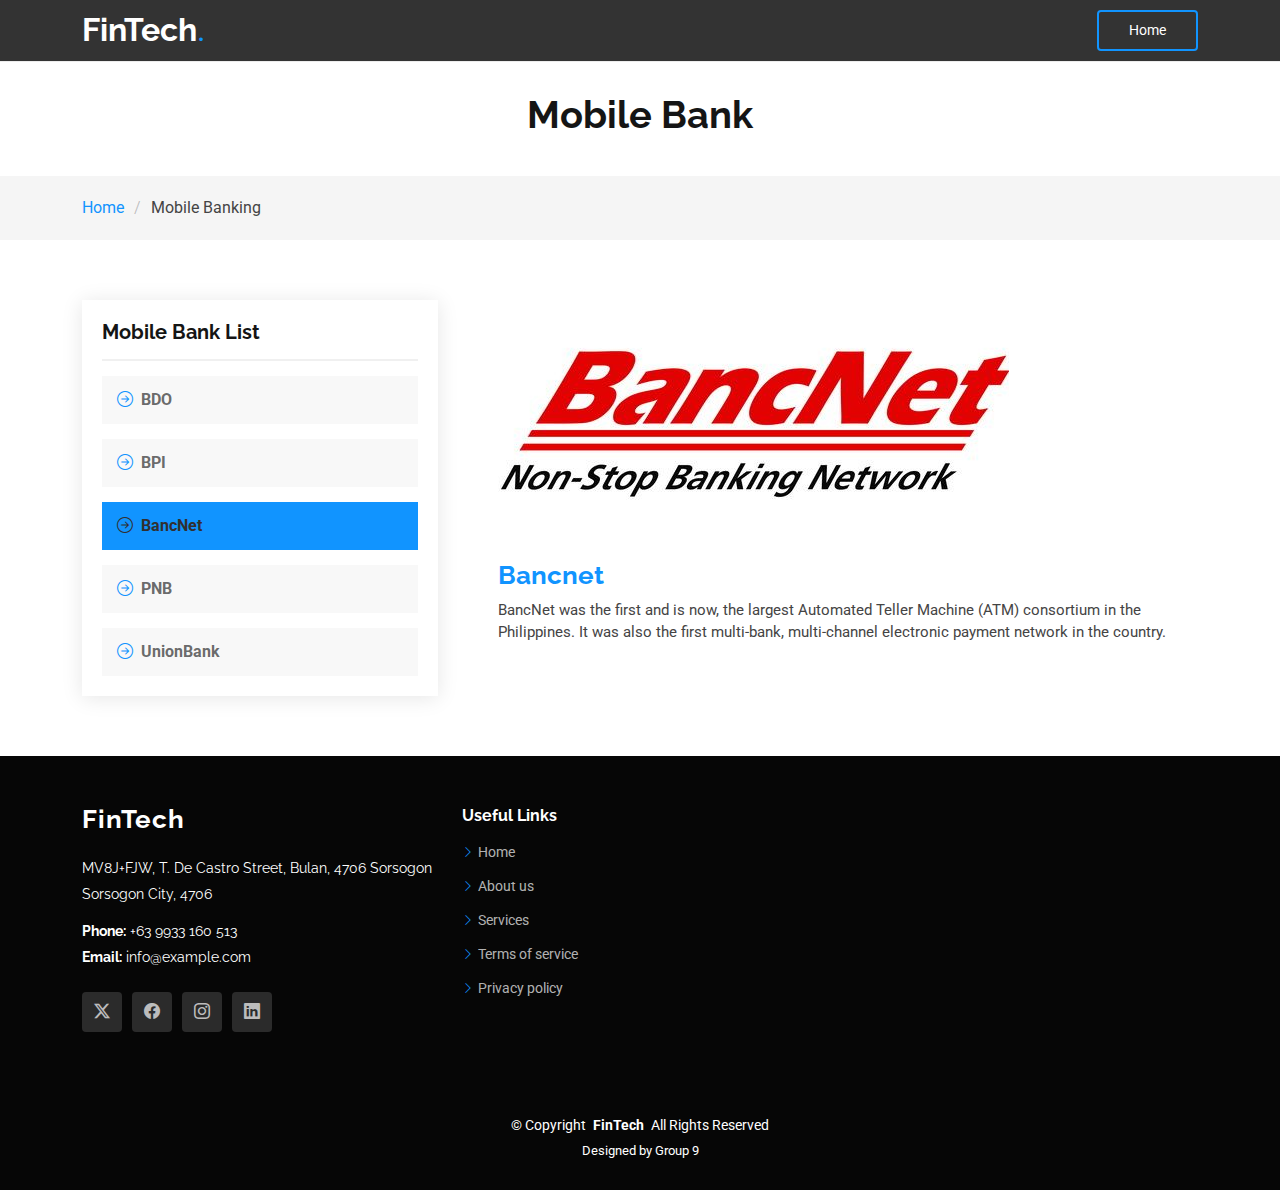
<file: mobilebankingbancnet.html>
<!DOCTYPE html>
<html lang="en">

<head>
  <meta charset="utf-8">
  <meta content="width=device-width, initial-scale=1.0" name="viewport">
  <title>FinTech: Mobile Banking</title>
  <meta name="description" content="">
  <meta name="keywords" content="">

  <!-- Favicons -->
  <link href="assets/img/favicon.png" rel="icon">
  <link href="assets/img/apple-touch-icon.png" rel="apple-touch-icon">

  <!-- Fonts -->
  <link href="https://fonts.googleapis.com" rel="preconnect">
  <link href="https://fonts.gstatic.com" rel="preconnect" crossorigin>
  <link href="https://fonts.googleapis.com/css2?family=Roboto:ital,wght@0,100;0,300;0,400;0,500;0,700;0,900;1,100;1,300;1,400;1,500;1,700;1,900&family=Poppins:ital,wght@0,100;0,200;0,300;0,400;0,500;0,600;0,700;0,800;0,900;1,100;1,200;1,300;1,400;1,500;1,600;1,700;1,800;1,900&family=Raleway:ital,wght@0,100;0,200;0,300;0,400;0,500;0,600;0,700;0,800;0,900;1,100;1,200;1,300;1,400;1,500;1,600;1,700;1,800;1,900&display=swap" rel="stylesheet">

  <!-- Vendor CSS Files -->
  <link href="assets/vendor/bootstrap/css/bootstrap.min.css" rel="stylesheet">
  <link href="assets/vendor/bootstrap-icons/bootstrap-icons.css" rel="stylesheet">
  <link href="assets/vendor/aos/aos.css" rel="stylesheet">
  <link href="assets/vendor/swiper/swiper-bundle.min.css" rel="stylesheet">
  <link href="assets/vendor/glightbox/css/glightbox.min.css" rel="stylesheet">

  <!-- Main CSS File -->
  <link href="assets/css/main.css" rel="stylesheet">

  <!-- =======================================================
  * Template Name: Gp
  * Template URL: https://bootstrapmade.com/gp-free-multipurpose-html-bootstrap-template/
  * Updated: Aug 15 2024 with Bootstrap v5.3.3
  * Author: BootstrapMade.com
  * License: https://bootstrapmade.com/license/
  ======================================================== -->
</head>

<body class="service-details-page">

  <header id="header" class="header d-flex align-items-center position-relative">
    <div class="container-fluid container-xl position-relative d-flex align-items-center justify-content-between">

      <a href="index.html" class="logo d-flex align-items-center me-auto me-lg-0">
        <!-- Uncomment the line below if you also wish to use an image logo -->
        <!-- <img src="assets/img/logo.png" alt=""> -->
        <h1 class="sitename">FinTech</h1>
        <span>.</span>
      </a>

      <nav id="navmenu" class="navmenu">
        <i class="mobile-nav-toggle d-xl-none bi bi-list"></i>
      </nav>

      <a class="btn-getstarted" href="index.html">Home</a>

    </div>
  </header>

  <main class="main">

    <!-- Page Title -->
    <div class="page-title" data-aos="fade">
      <div class="heading">
        <div class="container">
          <div class="row d-flex justify-content-center text-center">
            <div class="col-lg-8">
              <h1>Mobile Bank</h1>
              <p class="mb-0"> </p>
            </div>
          </div>
        </div>
      </div>
      <nav class="breadcrumbs">
        <div class="container">
          <ol>
            <li><a href="index.html">Home</a></li>
            <li class="current">Mobile Banking</li>
          </ol>
        </div>
      </nav>
    </div><!-- End Page Title -->

    <!-- Service Details Section -->
    <section id="service-details" class="service-details section">

      <div class="container">

        <div class="row gy-5">

          <div class="col-lg-4" data-aos="fade-up" data-aos-delay="100">

            <div class="service-box">
              <h4>Mobile Bank List</h4>
              <div class="services-list">
                <a href="mobilebanking.html"><i class="bi bi-arrow-right-circle"></i><span><strong>BDO</strong></span></a>
                <a href="mobilebankingbpi.html"><i class="bi bi-arrow-right-circle"></i><span><strong>BPI</strong></span></a>
                <a class="active"></i><i class="bi bi-arrow-right-circle"></i><span><strong>BancNet</strong></span></a>
                <a href="mobilebankingpnb.html"><i class="bi bi-arrow-right-circle"></i><span><strong>PNB</strong></span></a>
                <a href="mobilebankingunion.html"><i class="bi bi-arrow-right-circle"></i><span><strong>UnionBank</strong></span></a>
              </div>
            </div><!-- End Services List -->

          </div>

          <div class="col-lg-8 ps-lg-5" data-aos="fade-up" data-aos-delay="200">
            <img src="assets/img/bancnet.jpg" alt="" class="img-fluid services-img">
            <h3> <a href = "https://www.bancnetonline.com/BancnetWeb/login.do">Bancnet</a></h3>
            <p>
              BancNet was the first and is now, the largest Automated Teller Machine (ATM) consortium in the Philippines. It was also the first multi-bank, multi-channel electronic payment network in the country.
            </p>
          </div>

        </div>

      </div>

    </section><!-- /Service Details Section -->

  </main>

  <footer id="footer" class="footer dark-background">

    <div class="footer-top">
      <div class="container">
        <div class="row gy-4">
          <div class="col-lg-4 col-md-6 footer-about">
            <a href="index.html" class="logo d-flex align-items-center">
              <span class="sitename">FinTech</span>
            </a>
            <div class="footer-contact pt-3">
              <p>MV8J+FJW, T. De Castro Street, Bulan, 4706 Sorsogon</p>
              <p>Sorsogon City, 4706</p>
              <p class="mt-3"><strong>Phone:</strong> <span>+63 9933 160 513</span></p>
              <p><strong>Email:</strong> <span>info@example.com</span></p>
            </div>
            <div class="social-links d-flex mt-4">
              <a href=""><i class="bi bi-twitter-x"></i></a>
              <a href=""><i class="bi bi-facebook"></i></a>
              <a href=""><i class="bi bi-instagram"></i></a>
              <a href=""><i class="bi bi-linkedin"></i></a>
            </div>
          </div>

          <div class="col-lg-2 col-md-3 footer-links">
            <h4>Useful Links</h4>
            <ul>
              <li><i class="bi bi-chevron-right"></i> <a href="#"> Home</a></li>
              <li><i class="bi bi-chevron-right"></i> <a href="#"> About us</a></li>
              <li><i class="bi bi-chevron-right"></i> <a href="#"> Services</a></li>
              <li><i class="bi bi-chevron-right"></i> <a href="#"> Terms of service</a></li>
              <li><i class="bi bi-chevron-right"></i> <a href="#"> Privacy policy</a></li>
            </ul>
          </div>

        </div>
      </div>
    </div>

    <div class="copyright">
      <div class="container text-center">
        <p>© <span>Copyright</span> <strong class="px-1 sitename">FinTech</strong> <span>All Rights Reserved</span></p>
        <div class="credits">
          <!-- All the links in the footer should remain intact. -->
          <!-- You can delete the links only if you've purchased the pro version. -->
          <!-- Licensing information: https://bootstrapmade.com/license/ -->
          <!-- Purchase the pro version with working PHP/AJAX contact form: [buy-url] -->
          Designed by Group 9</a>
        </div>
      </div>
    </div>

  </footer>

  <!-- Scroll Top -->
  <a href="#" id="scroll-top" class="scroll-top d-flex align-items-center justify-content-center"><i class="bi bi-arrow-up-short"></i></a>

  <!-- Preloader -->
  <div id="preloader"></div>

  <!-- Vendor JS Files -->
  <script src="assets/vendor/bootstrap/js/bootstrap.bundle.min.js"></script>
  <script src="assets/vendor/php-email-form/validate.js"></script>
  <script src="assets/vendor/aos/aos.js"></script>
  <script src="assets/vendor/swiper/swiper-bundle.min.js"></script>
  <script src="assets/vendor/glightbox/js/glightbox.min.js"></script>
  <script src="assets/vendor/imagesloaded/imagesloaded.pkgd.min.js"></script>
  <script src="assets/vendor/isotope-layout/isotope.pkgd.min.js"></script>
  <script src="assets/vendor/purecounter/purecounter_vanilla.js"></script>

  <!-- Main JS File -->
  <script src="assets/js/main.js"></script>

</body>

</html>
</file>
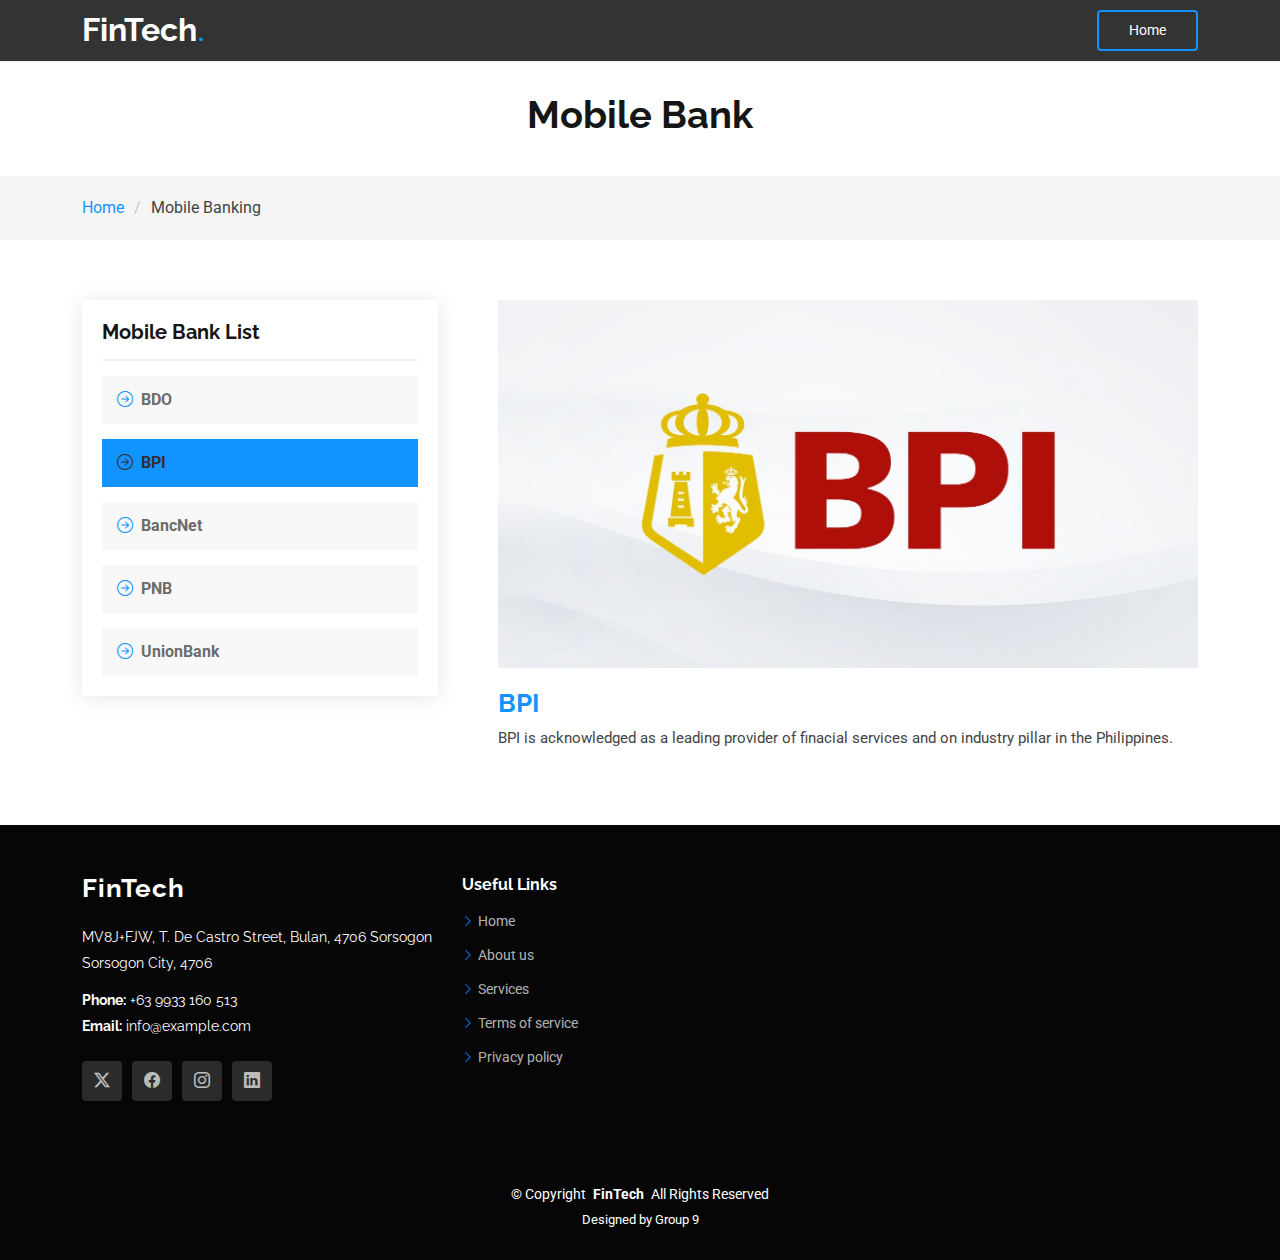
<file: mobilebankingbpi.html>
<!DOCTYPE html>
<html lang="en">

<head>
  <meta charset="utf-8">
  <meta content="width=device-width, initial-scale=1.0" name="viewport">
  <title>FinTech: Mobile Banking</title>
  <meta name="description" content="">
  <meta name="keywords" content="">

  <!-- Favicons -->
  <link href="assets/img/favicon.png" rel="icon">
  <link href="assets/img/apple-touch-icon.png" rel="apple-touch-icon">

  <!-- Fonts -->
  <link href="https://fonts.googleapis.com" rel="preconnect">
  <link href="https://fonts.gstatic.com" rel="preconnect" crossorigin>
  <link href="https://fonts.googleapis.com/css2?family=Roboto:ital,wght@0,100;0,300;0,400;0,500;0,700;0,900;1,100;1,300;1,400;1,500;1,700;1,900&family=Poppins:ital,wght@0,100;0,200;0,300;0,400;0,500;0,600;0,700;0,800;0,900;1,100;1,200;1,300;1,400;1,500;1,600;1,700;1,800;1,900&family=Raleway:ital,wght@0,100;0,200;0,300;0,400;0,500;0,600;0,700;0,800;0,900;1,100;1,200;1,300;1,400;1,500;1,600;1,700;1,800;1,900&display=swap" rel="stylesheet">

  <!-- Vendor CSS Files -->
  <link href="assets/vendor/bootstrap/css/bootstrap.min.css" rel="stylesheet">
  <link href="assets/vendor/bootstrap-icons/bootstrap-icons.css" rel="stylesheet">
  <link href="assets/vendor/aos/aos.css" rel="stylesheet">
  <link href="assets/vendor/swiper/swiper-bundle.min.css" rel="stylesheet">
  <link href="assets/vendor/glightbox/css/glightbox.min.css" rel="stylesheet">

  <!-- Main CSS File -->
  <link href="assets/css/main.css" rel="stylesheet">

  <!-- =======================================================
  * Template Name: Gp
  * Template URL: https://bootstrapmade.com/gp-free-multipurpose-html-bootstrap-template/
  * Updated: Aug 15 2024 with Bootstrap v5.3.3
  * Author: BootstrapMade.com
  * License: https://bootstrapmade.com/license/
  ======================================================== -->
</head>

<body class="service-details-page">

  <header id="header" class="header d-flex align-items-center position-relative">
    <div class="container-fluid container-xl position-relative d-flex align-items-center justify-content-between">

      <a href="index.html" class="logo d-flex align-items-center me-auto me-lg-0">
        <!-- Uncomment the line below if you also wish to use an image logo -->
        <!-- <img src="assets/img/logo.png" alt=""> -->
        <h1 class="sitename">FinTech</h1>
        <span>.</span>
      </a>

      <nav id="navmenu" class="navmenu">
        <i class="mobile-nav-toggle d-xl-none bi bi-list"></i>
      </nav>

      <a class="btn-getstarted" href="index.html">Home</a>

    </div>
  </header>

  <main class="main">

    <!-- Page Title -->
    <div class="page-title" data-aos="fade">
      <div class="heading">
        <div class="container">
          <div class="row d-flex justify-content-center text-center">
            <div class="col-lg-8">
              <h1>Mobile Bank</h1>
              <p class="mb-0"> </p>
            </div>
          </div>
        </div>
      </div>
      <nav class="breadcrumbs">
        <div class="container">
          <ol>
            <li><a href="index.html">Home</a></li>
            <li class="current">Mobile Banking</li>
          </ol>
        </div>
      </nav>
    </div><!-- End Page Title -->

    <!-- Service Details Section -->
    <section id="service-details" class="service-details section">

      <div class="container">

        <div class="row gy-5">

          <div class="col-lg-4" data-aos="fade-up" data-aos-delay="100">

            <div class="service-box">
              <h4>Mobile Bank List</h4>
              <div class="services-list">
                <a href="mobilebanking.html"><i class="bi bi-arrow-right-circle"></i><span><strong>BDO</strong></span></a>
                <a class="active"><i class="bi bi-arrow-right-circle"></i><span><strong>BPI</strong></span></a>
                <a href="mobilebankingbancnet.html"><i class="bi bi-arrow-right-circle"></i><span><strong>BancNet</strong></span></a>
                <a href="mobilebankingpnb.html"><i class="bi bi-arrow-right-circle"></i><span><strong>PNB</strong></span></a>
                <a href="mobilebankingunion.html"><i class="bi bi-arrow-right-circle"></i><span><strong>UnionBank</strong></span></a>
              </div>
            </div><!-- End Services List -->

          </div>

          <div class="col-lg-8 ps-lg-5" data-aos="fade-up" data-aos-delay="200">
            <img src="assets/img/bpi.jpg" alt="" class="img-fluid services-img">
            <h3> <a href = "https://www.bpi.com.ph/personal">BPI</a></h3>
            <p>
                BPI is acknowledged as a leading provider of finacial services and on industry pillar in the Philippines.
            </p>
          </div>

        </div>

      </div>

    </section><!-- /Service Details Section -->

  </main>

  <footer id="footer" class="footer dark-background">

    <div class="footer-top">
      <div class="container">
        <div class="row gy-4">
          <div class="col-lg-4 col-md-6 footer-about">
            <a href="index.html" class="logo d-flex align-items-center">
              <span class="sitename">FinTech</span>
            </a>
            <div class="footer-contact pt-3">
              <p>MV8J+FJW, T. De Castro Street, Bulan, 4706 Sorsogon</p>
              <p>Sorsogon City, 4706</p>
              <p class="mt-3"><strong>Phone:</strong> <span>+63 9933 160 513</span></p>
              <p><strong>Email:</strong> <span>info@example.com</span></p>
            </div>
            <div class="social-links d-flex mt-4">
              <a href=""><i class="bi bi-twitter-x"></i></a>
              <a href=""><i class="bi bi-facebook"></i></a>
              <a href=""><i class="bi bi-instagram"></i></a>
              <a href=""><i class="bi bi-linkedin"></i></a>
            </div>
          </div>

          <div class="col-lg-2 col-md-3 footer-links">
            <h4>Useful Links</h4>
            <ul>
              <li><i class="bi bi-chevron-right"></i> <a href="#"> Home</a></li>
              <li><i class="bi bi-chevron-right"></i> <a href="#"> About us</a></li>
              <li><i class="bi bi-chevron-right"></i> <a href="#"> Services</a></li>
              <li><i class="bi bi-chevron-right"></i> <a href="#"> Terms of service</a></li>
              <li><i class="bi bi-chevron-right"></i> <a href="#"> Privacy policy</a></li>
            </ul>
          </div>

        </div>
      </div>
    </div>

    <div class="copyright">
      <div class="container text-center">
        <p>© <span>Copyright</span> <strong class="px-1 sitename">FinTech</strong> <span>All Rights Reserved</span></p>
        <div class="credits">
          <!-- All the links in the footer should remain intact. -->
          <!-- You can delete the links only if you've purchased the pro version. -->
          <!-- Licensing information: https://bootstrapmade.com/license/ -->
          <!-- Purchase the pro version with working PHP/AJAX contact form: [buy-url] -->
          Designed by Group 9</a>
        </div>
      </div>
    </div>

  </footer>

  <!-- Scroll Top -->
  <a href="#" id="scroll-top" class="scroll-top d-flex align-items-center justify-content-center"><i class="bi bi-arrow-up-short"></i></a>

  <!-- Preloader -->
  <div id="preloader"></div>

  <!-- Vendor JS Files -->
  <script src="assets/vendor/bootstrap/js/bootstrap.bundle.min.js"></script>
  <script src="assets/vendor/php-email-form/validate.js"></script>
  <script src="assets/vendor/aos/aos.js"></script>
  <script src="assets/vendor/swiper/swiper-bundle.min.js"></script>
  <script src="assets/vendor/glightbox/js/glightbox.min.js"></script>
  <script src="assets/vendor/imagesloaded/imagesloaded.pkgd.min.js"></script>
  <script src="assets/vendor/isotope-layout/isotope.pkgd.min.js"></script>
  <script src="assets/vendor/purecounter/purecounter_vanilla.js"></script>

  <!-- Main JS File -->
  <script src="assets/js/main.js"></script>

</body>

</html>
</file>
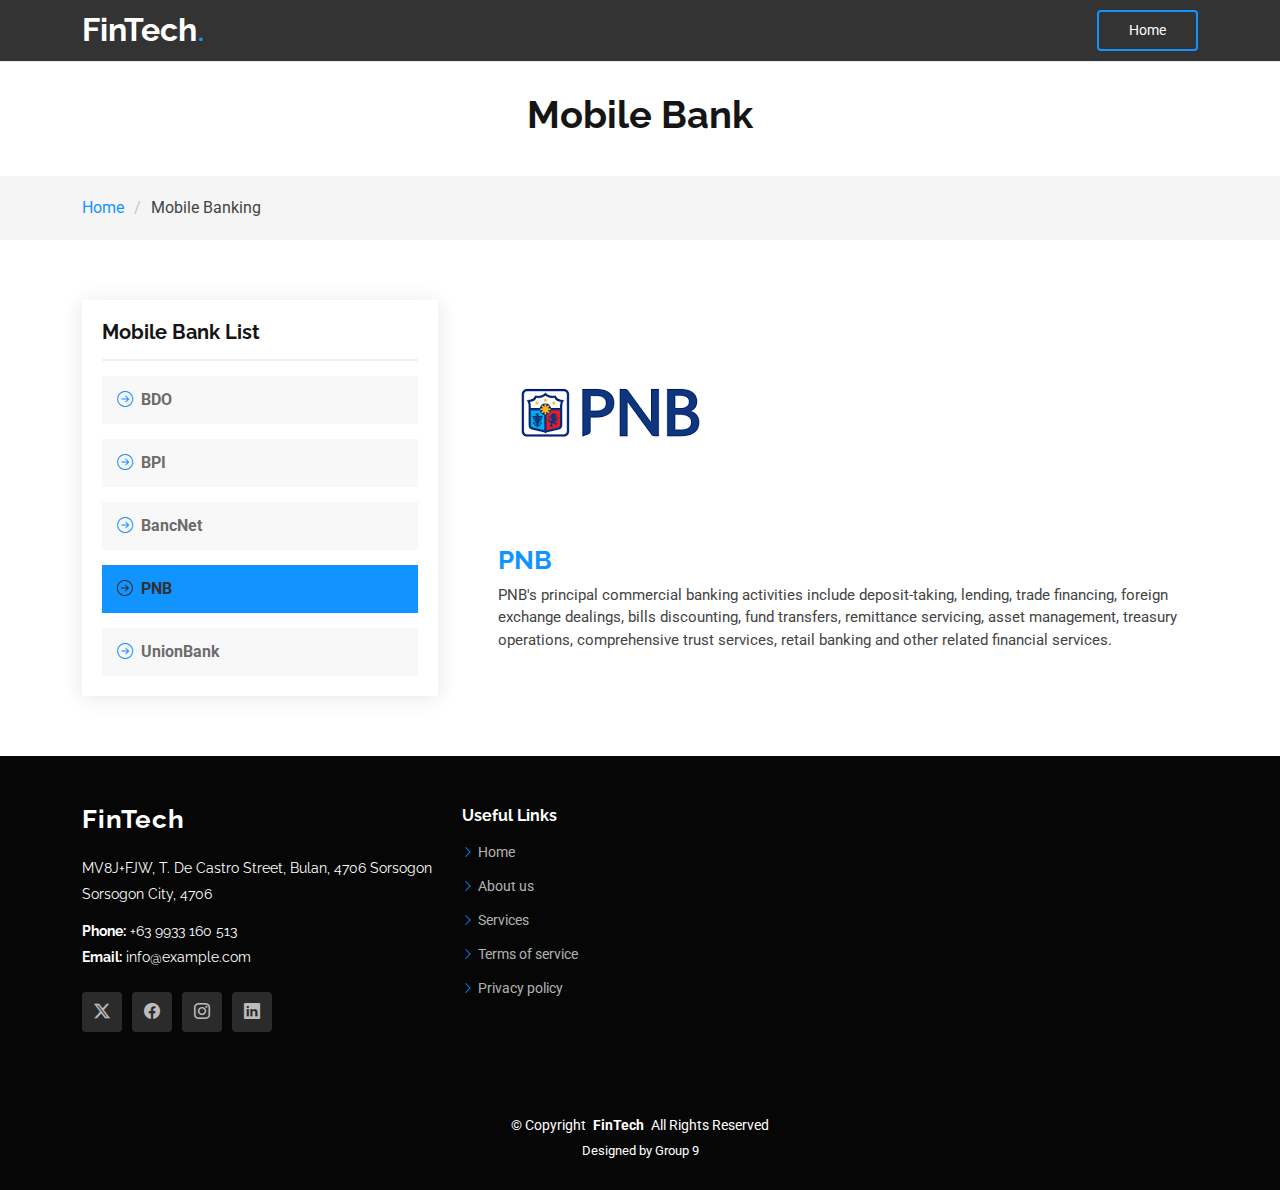
<file: mobilebankingpnb.html>
<!DOCTYPE html>
<html lang="en">

<head>
  <meta charset="utf-8">
  <meta content="width=device-width, initial-scale=1.0" name="viewport">
  <title>FinTech: Mobile Banking</title>
  <meta name="description" content="">
  <meta name="keywords" content="">

  <!-- Favicons -->
  <link href="assets/img/favicon.png" rel="icon">
  <link href="assets/img/apple-touch-icon.png" rel="apple-touch-icon">

  <!-- Fonts -->
  <link href="https://fonts.googleapis.com" rel="preconnect">
  <link href="https://fonts.gstatic.com" rel="preconnect" crossorigin>
  <link href="https://fonts.googleapis.com/css2?family=Roboto:ital,wght@0,100;0,300;0,400;0,500;0,700;0,900;1,100;1,300;1,400;1,500;1,700;1,900&family=Poppins:ital,wght@0,100;0,200;0,300;0,400;0,500;0,600;0,700;0,800;0,900;1,100;1,200;1,300;1,400;1,500;1,600;1,700;1,800;1,900&family=Raleway:ital,wght@0,100;0,200;0,300;0,400;0,500;0,600;0,700;0,800;0,900;1,100;1,200;1,300;1,400;1,500;1,600;1,700;1,800;1,900&display=swap" rel="stylesheet">

  <!-- Vendor CSS Files -->
  <link href="assets/vendor/bootstrap/css/bootstrap.min.css" rel="stylesheet">
  <link href="assets/vendor/bootstrap-icons/bootstrap-icons.css" rel="stylesheet">
  <link href="assets/vendor/aos/aos.css" rel="stylesheet">
  <link href="assets/vendor/swiper/swiper-bundle.min.css" rel="stylesheet">
  <link href="assets/vendor/glightbox/css/glightbox.min.css" rel="stylesheet">

  <!-- Main CSS File -->
  <link href="assets/css/main.css" rel="stylesheet">

  <!-- =======================================================
  * Template Name: Gp
  * Template URL: https://bootstrapmade.com/gp-free-multipurpose-html-bootstrap-template/
  * Updated: Aug 15 2024 with Bootstrap v5.3.3
  * Author: BootstrapMade.com
  * License: https://bootstrapmade.com/license/
  ======================================================== -->
</head>

<body class="service-details-page">

  <header id="header" class="header d-flex align-items-center position-relative">
    <div class="container-fluid container-xl position-relative d-flex align-items-center justify-content-between">

      <a href="index.html" class="logo d-flex align-items-center me-auto me-lg-0">
        <!-- Uncomment the line below if you also wish to use an image logo -->
        <!-- <img src="assets/img/logo.png" alt=""> -->
        <h1 class="sitename">FinTech</h1>
        <span>.</span>
      </a>

      <nav id="navmenu" class="navmenu">
        <i class="mobile-nav-toggle d-xl-none bi bi-list"></i>
      </nav>

      <a class="btn-getstarted" href="index.html">Home</a>

    </div>
  </header>

  <main class="main">

    <!-- Page Title -->
    <div class="page-title" data-aos="fade">
      <div class="heading">
        <div class="container">
          <div class="row d-flex justify-content-center text-center">
            <div class="col-lg-8">
              <h1>Mobile Bank</h1>
              <p class="mb-0"> </p>
            </div>
          </div>
        </div>
      </div>
      <nav class="breadcrumbs">
        <div class="container">
          <ol>
            <li><a href="index.html">Home</a></li>
            <li class="current">Mobile Banking</li>
          </ol>
        </div>
      </nav>
    </div><!-- End Page Title -->

    <!-- Service Details Section -->
    <section id="service-details" class="service-details section">

      <div class="container">

        <div class="row gy-5">

          <div class="col-lg-4" data-aos="fade-up" data-aos-delay="100">

            <div class="service-box">
              <h4>Mobile Bank List</h4>
              <div class="services-list">
                <a href="mobilebanking.html"><i class="bi bi-arrow-right-circle"></i><span><strong>BDO</strong></span></a>
                <a href="mobilebankingbpi.html"><i class="bi bi-arrow-right-circle"></i><span><strong>BPI</strong></span></a>
                <a href="mobilebankingbancnet.html"><i class="bi bi-arrow-right-circle"></i><span><strong>BancNet</strong></span></a>
                <a class="active"><i class="bi bi-arrow-right-circle"></i><span><strong>PNB</strong></span></a>
                <a href="mobilebankingunion.html"><i class="bi bi-arrow-right-circle"></i><span><strong>UnionBank</strong></span></a>
              </div>
            </div><!-- End Services List -->

          </div>

          <div class="col-lg-8 ps-lg-5" data-aos="fade-up" data-aos-delay="200">
            <img src="assets/img/pnb.png" alt="" class="img-fluid services-img">
            <h3> <a href = "https://www.pnb.com.ph/">PNB</a></h3>
            <p>
              PNB's principal commercial banking activities include deposit-taking, lending, trade financing, foreign exchange dealings, bills discounting, fund transfers, remittance servicing, asset management, treasury operations, comprehensive trust services, retail banking and other related financial services.
            </p>
          </div>

        </div>

      </div>

    </section><!-- /Service Details Section -->

  </main>

  <footer id="footer" class="footer dark-background">

    <div class="footer-top">
      <div class="container">
        <div class="row gy-4">
          <div class="col-lg-4 col-md-6 footer-about">
            <a href="index.html" class="logo d-flex align-items-center">
              <span class="sitename">FinTech</span>
            </a>
            <div class="footer-contact pt-3">
              <p>MV8J+FJW, T. De Castro Street, Bulan, 4706 Sorsogon</p>
              <p>Sorsogon City, 4706</p>
              <p class="mt-3"><strong>Phone:</strong> <span>+63 9933 160 513</span></p>
              <p><strong>Email:</strong> <span>info@example.com</span></p>
            </div>
            <div class="social-links d-flex mt-4">
              <a href=""><i class="bi bi-twitter-x"></i></a>
              <a href=""><i class="bi bi-facebook"></i></a>
              <a href=""><i class="bi bi-instagram"></i></a>
              <a href=""><i class="bi bi-linkedin"></i></a>
            </div>
          </div>

          <div class="col-lg-2 col-md-3 footer-links">
            <h4>Useful Links</h4>
            <ul>
              <li><i class="bi bi-chevron-right"></i> <a href="#"> Home</a></li>
              <li><i class="bi bi-chevron-right"></i> <a href="#"> About us</a></li>
              <li><i class="bi bi-chevron-right"></i> <a href="#"> Services</a></li>
              <li><i class="bi bi-chevron-right"></i> <a href="#"> Terms of service</a></li>
              <li><i class="bi bi-chevron-right"></i> <a href="#"> Privacy policy</a></li>
            </ul>
          </div>

        </div>
      </div>
    </div>

    <div class="copyright">
      <div class="container text-center">
        <p>© <span>Copyright</span> <strong class="px-1 sitename">FinTech</strong> <span>All Rights Reserved</span></p>
        <div class="credits">
          <!-- All the links in the footer should remain intact. -->
          <!-- You can delete the links only if you've purchased the pro version. -->
          <!-- Licensing information: https://bootstrapmade.com/license/ -->
          <!-- Purchase the pro version with working PHP/AJAX contact form: [buy-url] -->
          Designed by Group 9</a>
        </div>
      </div>
    </div>

  </footer>

  <!-- Scroll Top -->
  <a href="#" id="scroll-top" class="scroll-top d-flex align-items-center justify-content-center"><i class="bi bi-arrow-up-short"></i></a>

  <!-- Preloader -->
  <div id="preloader"></div>

  <!-- Vendor JS Files -->
  <script src="assets/vendor/bootstrap/js/bootstrap.bundle.min.js"></script>
  <script src="assets/vendor/php-email-form/validate.js"></script>
  <script src="assets/vendor/aos/aos.js"></script>
  <script src="assets/vendor/swiper/swiper-bundle.min.js"></script>
  <script src="assets/vendor/glightbox/js/glightbox.min.js"></script>
  <script src="assets/vendor/imagesloaded/imagesloaded.pkgd.min.js"></script>
  <script src="assets/vendor/isotope-layout/isotope.pkgd.min.js"></script>
  <script src="assets/vendor/purecounter/purecounter_vanilla.js"></script>

  <!-- Main JS File -->
  <script src="assets/js/main.js"></script>

</body>

</html>
</file>
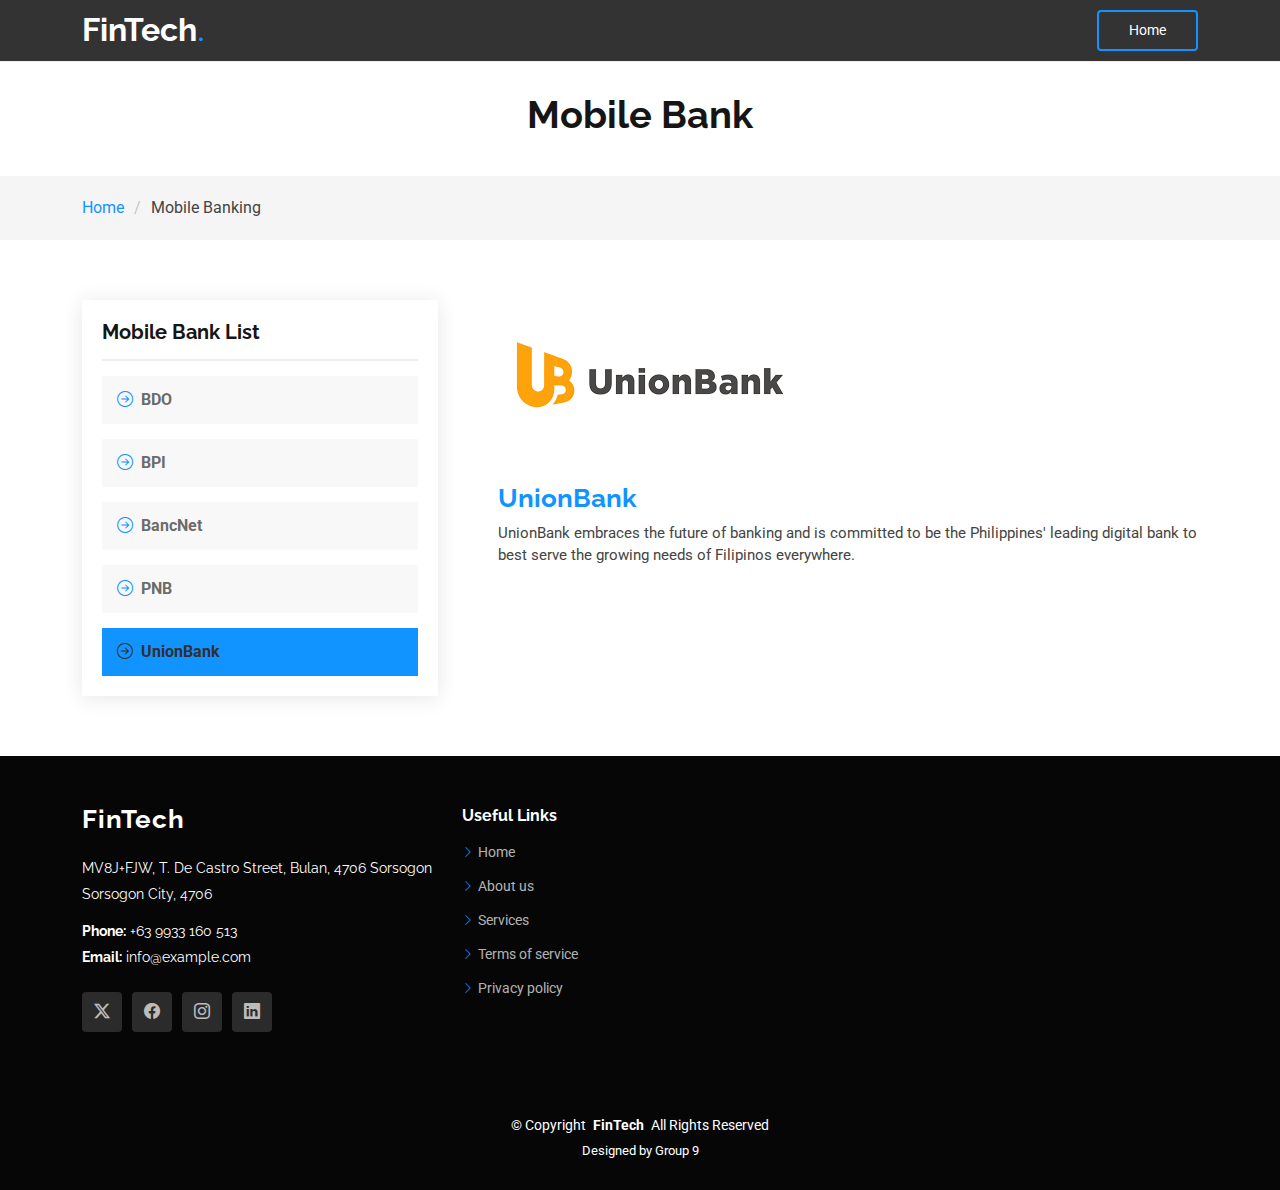
<file: mobilebankingunion.html>
<!DOCTYPE html>
<html lang="en">

<head>
  <meta charset="utf-8">
  <meta content="width=device-width, initial-scale=1.0" name="viewport">
  <title>FinTech: Mobile Banking</title>
  <meta name="description" content="">
  <meta name="keywords" content="">

  <!-- Favicons -->
  <link href="assets/img/favicon.png" rel="icon">
  <link href="assets/img/apple-touch-icon.png" rel="apple-touch-icon">

  <!-- Fonts -->
  <link href="https://fonts.googleapis.com" rel="preconnect">
  <link href="https://fonts.gstatic.com" rel="preconnect" crossorigin>
  <link href="https://fonts.googleapis.com/css2?family=Roboto:ital,wght@0,100;0,300;0,400;0,500;0,700;0,900;1,100;1,300;1,400;1,500;1,700;1,900&family=Poppins:ital,wght@0,100;0,200;0,300;0,400;0,500;0,600;0,700;0,800;0,900;1,100;1,200;1,300;1,400;1,500;1,600;1,700;1,800;1,900&family=Raleway:ital,wght@0,100;0,200;0,300;0,400;0,500;0,600;0,700;0,800;0,900;1,100;1,200;1,300;1,400;1,500;1,600;1,700;1,800;1,900&display=swap" rel="stylesheet">

  <!-- Vendor CSS Files -->
  <link href="assets/vendor/bootstrap/css/bootstrap.min.css" rel="stylesheet">
  <link href="assets/vendor/bootstrap-icons/bootstrap-icons.css" rel="stylesheet">
  <link href="assets/vendor/aos/aos.css" rel="stylesheet">
  <link href="assets/vendor/swiper/swiper-bundle.min.css" rel="stylesheet">
  <link href="assets/vendor/glightbox/css/glightbox.min.css" rel="stylesheet">

  <!-- Main CSS File -->
  <link href="assets/css/main.css" rel="stylesheet">

  <!-- =======================================================
  * Template Name: Gp
  * Template URL: https://bootstrapmade.com/gp-free-multipurpose-html-bootstrap-template/
  * Updated: Aug 15 2024 with Bootstrap v5.3.3
  * Author: BootstrapMade.com
  * License: https://bootstrapmade.com/license/
  ======================================================== -->
</head>

<body class="service-details-page">

  <header id="header" class="header d-flex align-items-center position-relative">
    <div class="container-fluid container-xl position-relative d-flex align-items-center justify-content-between">

      <a href="index.html" class="logo d-flex align-items-center me-auto me-lg-0">
        <!-- Uncomment the line below if you also wish to use an image logo -->
        <!-- <img src="assets/img/logo.png" alt=""> -->
        <h1 class="sitename">FinTech</h1>
        <span>.</span>
      </a>

      <nav id="navmenu" class="navmenu">
        <i class="mobile-nav-toggle d-xl-none bi bi-list"></i>
      </nav>

      <a class="btn-getstarted" href="index.html">Home</a>

    </div>
  </header>

  <main class="main">

    <!-- Page Title -->
    <div class="page-title" data-aos="fade">
      <div class="heading">
        <div class="container">
          <div class="row d-flex justify-content-center text-center">
            <div class="col-lg-8">
              <h1>Mobile Bank</h1>
              <p class="mb-0"> </p>
            </div>
          </div>
        </div>
      </div>
      <nav class="breadcrumbs">
        <div class="container">
          <ol>
            <li><a href="index.html">Home</a></li>
            <li class="current">Mobile Banking</li>
          </ol>
        </div>
      </nav>
    </div><!-- End Page Title -->

    <!-- Service Details Section -->
    <section id="service-details" class="service-details section">

      <div class="container">

        <div class="row gy-5">

          <div class="col-lg-4" data-aos="fade-up" data-aos-delay="100">

            <div class="service-box">
              <h4>Mobile Bank List</h4>
              <div class="services-list">
                <a href="mobilebanking.html"><i class="bi bi-arrow-right-circle"></i><span><strong>BDO</strong></span></a>
                <a href="mobilebankingbpi.html"><i class="bi bi-arrow-right-circle"></i><span><strong>BPI</strong></span></a>
                <a href="mobilebankingbancnet.html"><i class="bi bi-arrow-right-circle"></i><span><strong>BancNet</strong></span></a>
                <a href="mobilebankingpnb.html"><i class="bi bi-arrow-right-circle"></i><span><strong>PNB</strong></span></a>
                <a class="active"><i class="bi bi-arrow-right-circle"></i><span><strong>UnionBank</strong></span></a>
              </div>
            </div><!-- End Services List -->

          </div>

          <div class="col-lg-8 ps-lg-5" data-aos="fade-up" data-aos-delay="200">
            <img src="assets/img/union.png" alt="" class="img-fluid services-img">
            <h3> <a href = "https://www.unionbankph.com/">UnionBank</a></h3>
            <p>
              UnionBank embraces the future of banking and is committed to be the Philippines' leading digital bank to best serve the growing needs of Filipinos everywhere.
            </p>
          </div>

        </div>

      </div>

    </section><!-- /Service Details Section -->

  </main>

  <footer id="footer" class="footer dark-background">

    <div class="footer-top">
      <div class="container">
        <div class="row gy-4">
          <div class="col-lg-4 col-md-6 footer-about">
            <a href="index.html" class="logo d-flex align-items-center">
              <span class="sitename">FinTech</span>
            </a>
            <div class="footer-contact pt-3">
              <p>MV8J+FJW, T. De Castro Street, Bulan, 4706 Sorsogon</p>
              <p>Sorsogon City, 4706</p>
              <p class="mt-3"><strong>Phone:</strong> <span>+63 9933 160 513</span></p>
              <p><strong>Email:</strong> <span>info@example.com</span></p>
            </div>
            <div class="social-links d-flex mt-4">
              <a href=""><i class="bi bi-twitter-x"></i></a>
              <a href=""><i class="bi bi-facebook"></i></a>
              <a href=""><i class="bi bi-instagram"></i></a>
              <a href=""><i class="bi bi-linkedin"></i></a>
            </div>
          </div>

          <div class="col-lg-2 col-md-3 footer-links">
            <h4>Useful Links</h4>
            <ul>
              <li><i class="bi bi-chevron-right"></i> <a href="#"> Home</a></li>
              <li><i class="bi bi-chevron-right"></i> <a href="#"> About us</a></li>
              <li><i class="bi bi-chevron-right"></i> <a href="#"> Services</a></li>
              <li><i class="bi bi-chevron-right"></i> <a href="#"> Terms of service</a></li>
              <li><i class="bi bi-chevron-right"></i> <a href="#"> Privacy policy</a></li>
            </ul>
          </div>

        </div>
      </div>
    </div>

    <div class="copyright">
      <div class="container text-center">
        <p>© <span>Copyright</span> <strong class="px-1 sitename">FinTech</strong> <span>All Rights Reserved</span></p>
        <div class="credits">
          <!-- All the links in the footer should remain intact. -->
          <!-- You can delete the links only if you've purchased the pro version. -->
          <!-- Licensing information: https://bootstrapmade.com/license/ -->
          <!-- Purchase the pro version with working PHP/AJAX contact form: [buy-url] -->
          Designed by Group 9</a>
        </div>
      </div>
    </div>

  </footer>

  <!-- Scroll Top -->
  <a href="#" id="scroll-top" class="scroll-top d-flex align-items-center justify-content-center"><i class="bi bi-arrow-up-short"></i></a>

  <!-- Preloader -->
  <div id="preloader"></div>

  <!-- Vendor JS Files -->
  <script src="assets/vendor/bootstrap/js/bootstrap.bundle.min.js"></script>
  <script src="assets/vendor/php-email-form/validate.js"></script>
  <script src="assets/vendor/aos/aos.js"></script>
  <script src="assets/vendor/swiper/swiper-bundle.min.js"></script>
  <script src="assets/vendor/glightbox/js/glightbox.min.js"></script>
  <script src="assets/vendor/imagesloaded/imagesloaded.pkgd.min.js"></script>
  <script src="assets/vendor/isotope-layout/isotope.pkgd.min.js"></script>
  <script src="assets/vendor/purecounter/purecounter_vanilla.js"></script>

  <!-- Main JS File -->
  <script src="assets/js/main.js"></script>

</body>

</html>
</file>
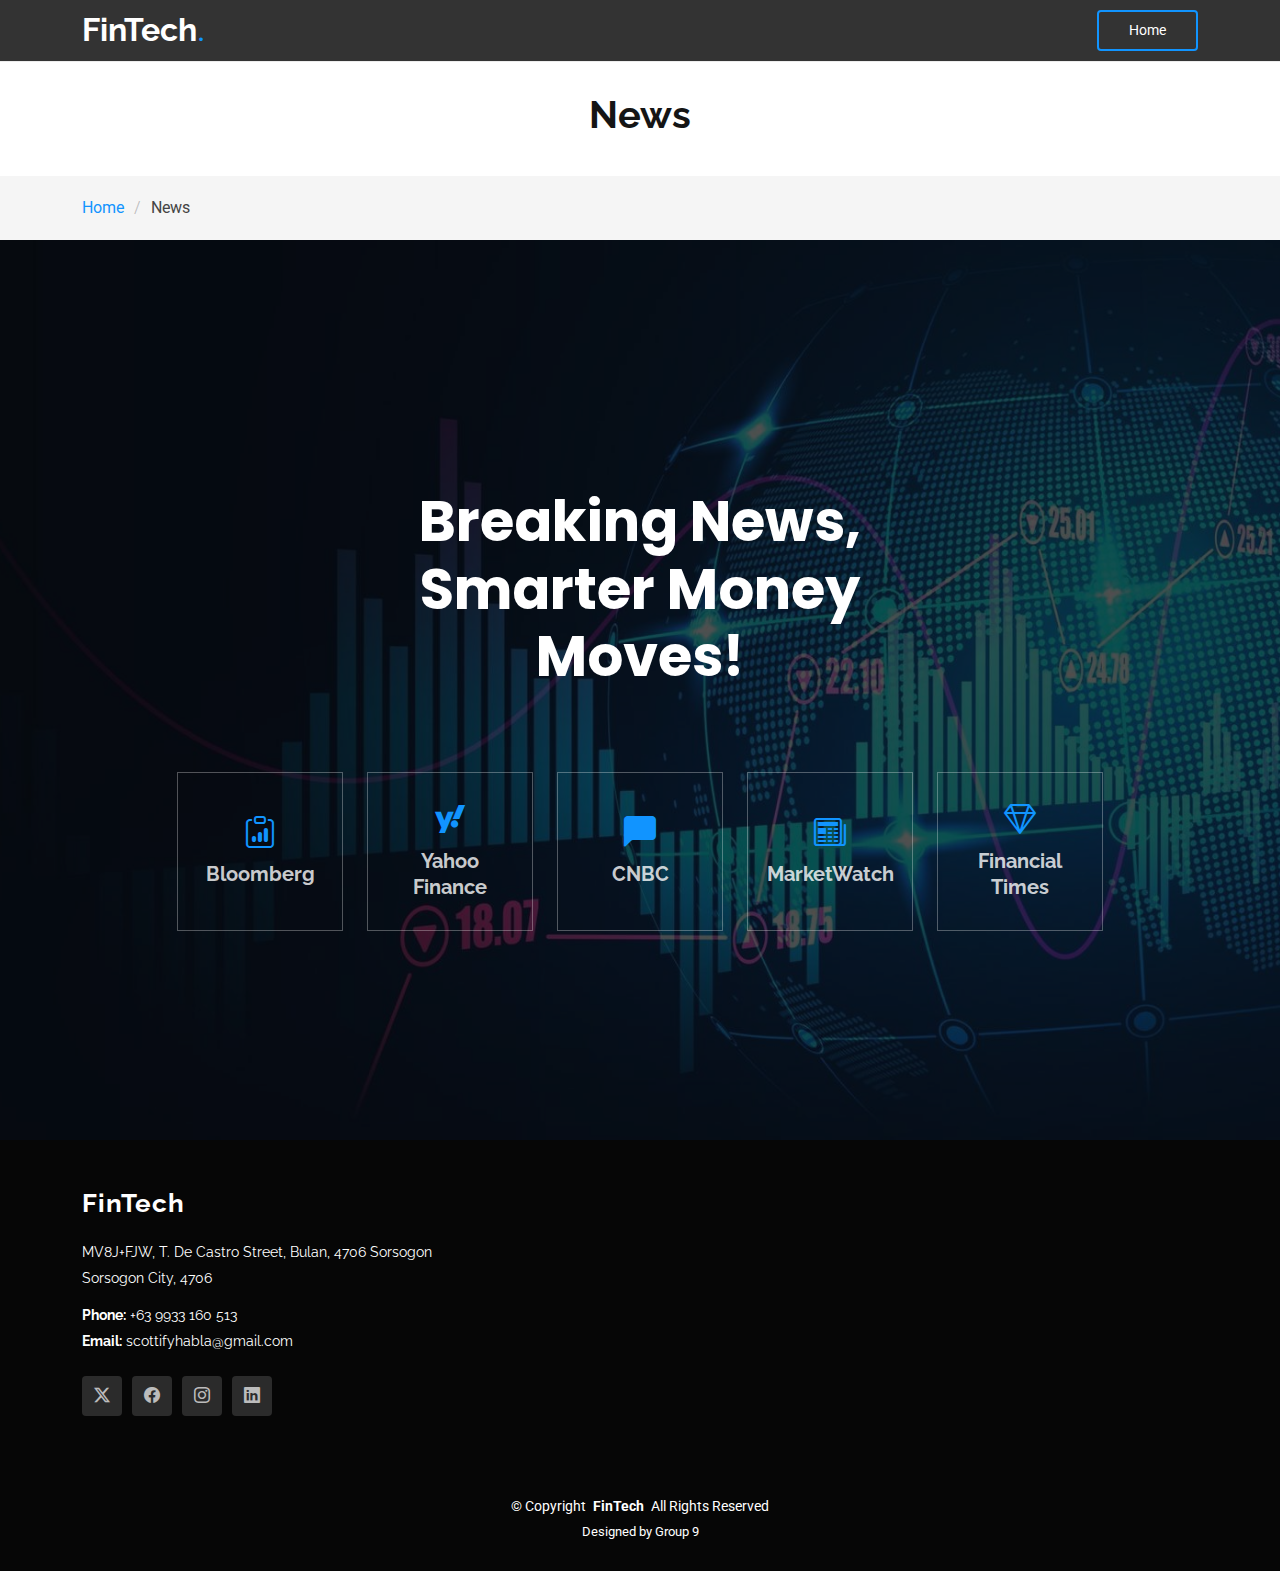
<file: news.html>
<!DOCTYPE html>
<html lang="en">

<head>
  <meta charset="utf-8">
  <meta content="width=device-width, initial-scale=1.0" name="viewport">
  <title>FinTech: News</title>
  <meta name="description" content="">
  <meta name="keywords" content="">

  <!-- Favicons -->
  <link href="assets/img/favicon.png" rel="icon">
  <link rel="stylesheet" href="https://cdnjs.cloudflare.com/ajax/libs/font-awesome/6.0.0/css/all.min.css">
  <link href="assets/img/apple-touch-icon.png" rel="apple-touch-icon">

  <!-- Fonts -->
  <link href="https://fonts.googleapis.com" rel="preconnect">
  <link href="https://fonts.gstatic.com" rel="preconnect" crossorigin>
  <link href="https://fonts.googleapis.com/css2?family=Roboto:ital,wght@0,100;0,300;0,400;0,500;0,700;0,900;1,100;1,300;1,400;1,500;1,700;1,900&family=Poppins:ital,wght@0,100;0,200;0,300;0,400;0,500;0,600;0,700;0,800;0,900;1,100;1,200;1,300;1,400;1,500;1,600;1,700;1,800;1,900&family=Raleway:ital,wght@0,100;0,200;0,300;0,400;0,500;0,600;0,700;0,800;0,900;1,100;1,200;1,300;1,400;1,500;1,600;1,700;1,800;1,900&display=swap" rel="stylesheet">

  <!-- Vendor CSS Files -->
  <link href="assets/vendor/bootstrap/css/bootstrap.min.css" rel="stylesheet">
  <link href="assets/vendor/bootstrap-icons/bootstrap-icons.css" rel="stylesheet">
  <link href="assets/vendor/aos/aos.css" rel="stylesheet">
  <link href="assets/vendor/swiper/swiper-bundle.min.css" rel="stylesheet">
  <link href="assets/vendor/glightbox/css/glightbox.min.css" rel="stylesheet">

  <!-- Main CSS File -->
  <link href="assets/css/main.css" rel="stylesheet">

  <!-- =======================================================
  * Template Name: Gp
  * Template URL: https://bootstrapmade.com/gp-free-multipurpose-html-bootstrap-template/
  * Updated: Aug 15 2024 with Bootstrap v5.3.3
  * Author: BootstrapMade.com
  * License: https://bootstrapmade.com/license/
  ======================================================== -->
</head>

<body class="service-details-page">

  <header id="header" class="header d-flex align-items-center position-relative">
    <div class="container-fluid container-xl position-relative d-flex align-items-center justify-content-between">

      <a href="index.html" class="logo d-flex align-items-center me-auto me-lg-0">
        <!-- Uncomment the line below if you also wish to use an image logo -->
        <!-- <img src="assets/img/logo.png" alt=""> -->
        <h1 class="sitename">FinTech</h1>
        <span>.</span>
      </a>

      <nav id="navmenu" class="navmenu">
        <i class="mobile-nav-toggle d-xl-none bi bi-list"></i>
      </nav>

      <a class="btn-getstarted" href="index.html">Home</a>

    </div>
  </header>

  <main class="main">

    <!-- Page Title -->
    <div class="page-title" data-aos="fade">
      <div class="heading">
        <div class="container">
          <div class="row d-flex justify-content-center text-center">
            <div class="col-lg-8">
              <h1>News</h1>
              <p class="mb-0"> </p>
            </div>
          </div>
        </div>
      </div>
      <nav class="breadcrumbs">
        <div class="container">
          <ol>
            <li><a href="index.html">Home</a></li>
            <li class="current">News</li>
          </ol>
        </div>
      </nav>
    </div><!-- End Page Title -->

    <!-- Service Details Section -->
    <section id="hero" class="hero section dark-background">

      <img src="assets/img/newsbg.jpg" alt="" data-aos="fade-in">

      <div class="container">

        <div class="row justify-content-center text-center" data-aos="fade-up" data-aos-delay="100">
          <div class="col-xl-6 col-lg-8">
            <h2>Breaking News, Smarter Money Moves!<h2>
            <p></p>
          </div>
        </div>

        <div class="row gy-4 mt-5 justify-content-center" data-aos="fade-up" data-aos-delay="200">
          <div class="col-xl-2 col-md-4" data-aos="fade-up" data-aos-delay="300">
            <a href="https://www.bloomberg.com/asia"><div class="icon-box">
              <i class="bi bi-clipboard-data"></i>
              <h3>Bloomberg</a></h3>
            </div>
          </div>
          <div class="col-xl-2 col-md-4" data-aos="fade-up" data-aos-delay="400">
            <a href="https://finance.yahoo.com/topic/latest-news/"><div class="icon-box">
              <i class="fa-brands fa-yahoo"></i>
              <h3>Yahoo Finance</a></h3>
            </div>
          </div>
          <div class="col-xl-2 col-md-4" data-aos="fade-up" data-aos-delay="500">
            <div class="icon-box">
              <a href="https://www.cnbc.com/world/?region=world&msockid=302775a8a5ce6d8c172260baa4536c5e"><i class="bi bi-chat-left-fill"></i></i>
              <h3>CNBC</a></h3>
            </div>
          </div>
          <div class="col-xl-2 col-md-4" data-aos="fade-up" data-aos-delay="600">
            <div class="icon-box">
              <a href="https://www.marketwatch.com/"><i class="bi bi-newspaper"></i></i>
              <h3>MarketWatch</a></h3>
            </div>
          </div>
          <div class="col-xl-2 col-md-4" data-aos="fade-up" data-aos-delay="700">
            <div class="icon-box">
              <a href="https://www.ft.com/"><i class="bi bi-gem"></i>
              <h3>Financial Times</a></h3>
            </div>
          </div>
        </div>

      </div>
    </section><!-- /Service Details Section -->

  </main>

  <footer id="footer" class="footer dark-background">

    <div class="footer-top">
      <div class="container">
        <div class="row gy-4">
          <div class="col-lg-4 col-md-6 footer-about">
            <a href="index.html" class="logo d-flex align-items-center">
              <span class="sitename">FinTech</span>
            </a>
            <div class="footer-contact pt-3">
              <p>MV8J+FJW, T. De Castro Street, Bulan, 4706 Sorsogon</p>
              <p>Sorsogon City, 4706</p>
              <p class="mt-3"><strong>Phone:</strong> <span>+63 9933 160 513</span></p>
              <p><strong>Email:</strong> <span>scottifyhabla@gmail.com</span></p>
            </div>
            <div class="social-links d-flex mt-4">
              <a href="#"><i class="bi bi-twitter-x"></i></a>
              <a href="#"><i class="bi bi-facebook"></i></a>
              <a href="#"><i class="bi bi-instagram"></i></a>
              <a href="#"><i class="bi bi-linkedin"></i></a>
            </div>
          </div>

        </div>
      </div>
    </div>

    <div class="copyright">
      <div class="container text-center">
        <p>© <span>Copyright</span> <strong class="px-1 sitename">FinTech</strong> <span>All Rights Reserved</span></p>
        <div class="credits">
          <!-- All the links in the footer should remain intact. -->
          <!-- You can delete the links only if you've purchased the pro version. -->
          <!-- Licensing information: https://bootstrapmade.com/license/ -->
          <!-- Purchase the pro version with working PHP/AJAX contact form: [buy-url] -->
          Designed by Group 9</a>
        </div>
      </div>
    </div>

  </footer>

  <!-- Scroll Top -->
  <a href="#" id="scroll-top" class="scroll-top d-flex align-items-center justify-content-center"><i class="bi bi-arrow-up-short"></i></a>

  <!-- Preloader -->
  <div id="preloader"></div>

  <!-- Vendor JS Files -->
  <script src="assets/vendor/bootstrap/js/bootstrap.bundle.min.js"></script>
  <script src="assets/vendor/php-email-form/validate.js"></script>
  <script src="assets/vendor/aos/aos.js"></script>
  <script src="assets/vendor/swiper/swiper-bundle.min.js"></script>
  <script src="assets/vendor/glightbox/js/glightbox.min.js"></script>
  <script src="assets/vendor/imagesloaded/imagesloaded.pkgd.min.js"></script>
  <script src="assets/vendor/isotope-layout/isotope.pkgd.min.js"></script>
  <script src="assets/vendor/purecounter/purecounter_vanilla.js"></script>

  <!-- Main JS File -->
  <script src="assets/js/main.js"></script>

</body>

</html>
</file>
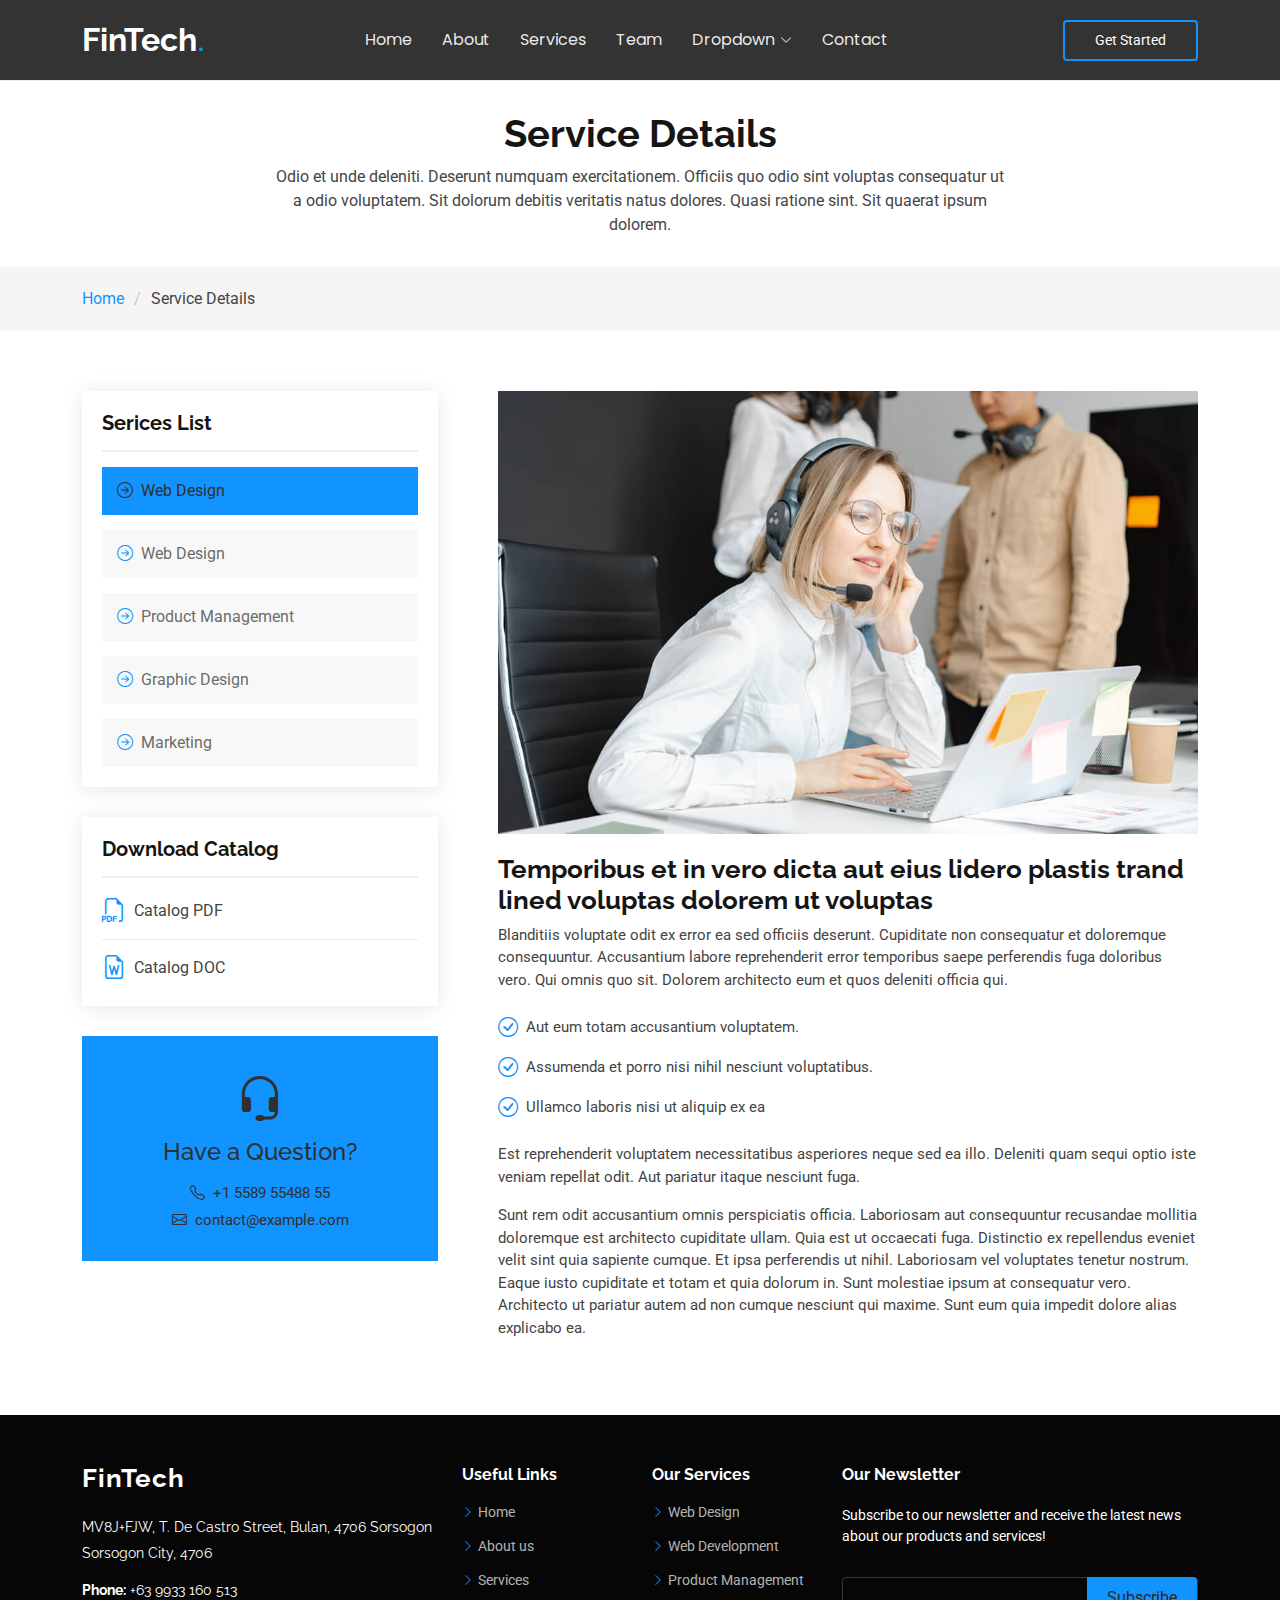
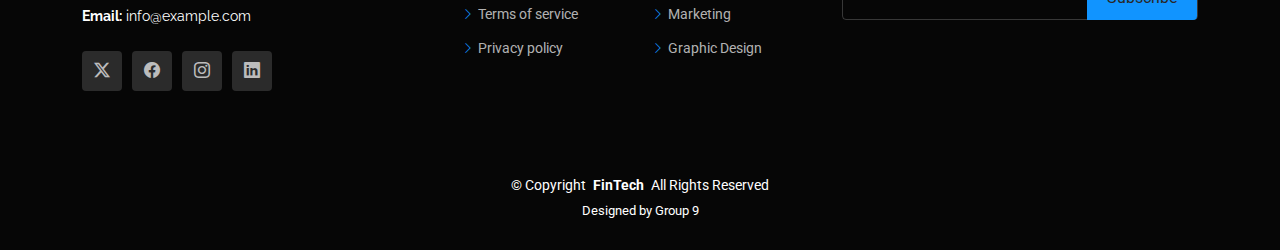
<file: service-details.html>
<!DOCTYPE html>
<html lang="en">

<head>
  <meta charset="utf-8">
  <meta content="width=device-width, initial-scale=1.0" name="viewport">
  <title>Service Details - Gp Bootstrap Template</title>
  <meta name="description" content="">
  <meta name="keywords" content="">

  <!-- Favicons -->
  <link href="assets/img/favicon.png" rel="icon">
  <link href="assets/img/apple-touch-icon.png" rel="apple-touch-icon">

  <!-- Fonts -->
  <link href="https://fonts.googleapis.com" rel="preconnect">
  <link href="https://fonts.gstatic.com" rel="preconnect" crossorigin>
  <link href="https://fonts.googleapis.com/css2?family=Roboto:ital,wght@0,100;0,300;0,400;0,500;0,700;0,900;1,100;1,300;1,400;1,500;1,700;1,900&family=Poppins:ital,wght@0,100;0,200;0,300;0,400;0,500;0,600;0,700;0,800;0,900;1,100;1,200;1,300;1,400;1,500;1,600;1,700;1,800;1,900&family=Raleway:ital,wght@0,100;0,200;0,300;0,400;0,500;0,600;0,700;0,800;0,900;1,100;1,200;1,300;1,400;1,500;1,600;1,700;1,800;1,900&display=swap" rel="stylesheet">

  <!-- Vendor CSS Files -->
  <link href="assets/vendor/bootstrap/css/bootstrap.min.css" rel="stylesheet">
  <link href="assets/vendor/bootstrap-icons/bootstrap-icons.css" rel="stylesheet">
  <link href="assets/vendor/aos/aos.css" rel="stylesheet">
  <link href="assets/vendor/swiper/swiper-bundle.min.css" rel="stylesheet">
  <link href="assets/vendor/glightbox/css/glightbox.min.css" rel="stylesheet">

  <!-- Main CSS File -->
  <link href="assets/css/main.css" rel="stylesheet">

  <!-- =======================================================
  * Template Name: Gp
  * Template URL: https://bootstrapmade.com/gp-free-multipurpose-html-bootstrap-template/
  * Updated: Aug 15 2024 with Bootstrap v5.3.3
  * Author: BootstrapMade.com
  * License: https://bootstrapmade.com/license/
  ======================================================== -->
</head>

<body class="service-details-page">

  <header id="header" class="header d-flex align-items-center position-relative">
    <div class="container-fluid container-xl position-relative d-flex align-items-center justify-content-between">

      <a href="index.html" class="logo d-flex align-items-center me-auto me-lg-0">
        <!-- Uncomment the line below if you also wish to use an image logo -->
        <!-- <img src="assets/img/logo.png" alt=""> -->
        <h1 class="sitename">FinTech</h1>
        <span>.</span>
      </a>

      <nav id="navmenu" class="navmenu">
        <ul>
          <li><a href="index.html">Home<br></a></li>
          <li><a href="#about">About</a></li>
          <li><a href="#services">Services</a></li>
          <li><a href="#team">Team</a></li>
          <li class="dropdown"><a href="#"><span>Dropdown</span> <i class="bi bi-chevron-down toggle-dropdown"></i></a>
            <ul>
              <li><a href="#">Dropdown 1</a></li>
              <li class="dropdown"><a href="#"><span>Deep Dropdown</span> <i class="bi bi-chevron-down toggle-dropdown"></i></a>
                <ul>
                  <li><a href="#">Deep Dropdown 1</a></li>
                  <li><a href="#">Deep Dropdown 2</a></li>
                  <li><a href="#">Deep Dropdown 3</a></li>
                  <li><a href="#">Deep Dropdown 4</a></li>
                  <li><a href="#">Deep Dropdown 5</a></li>
                </ul>
              </li>
              <li><a href="#">Dropdown 2</a></li>
              <li><a href="#">Dropdown 3</a></li>
              <li><a href="#">Dropdown 4</a></li>
            </ul>
          </li>
          <li><a href="#contact">Contact</a></li>
        </ul>
        <i class="mobile-nav-toggle d-xl-none bi bi-list"></i>
      </nav>

      <a class="btn-getstarted" href="index.html#about">Get Started</a>

    </div>
  </header>

  <main class="main">

    <!-- Page Title -->
    <div class="page-title" data-aos="fade">
      <div class="heading">
        <div class="container">
          <div class="row d-flex justify-content-center text-center">
            <div class="col-lg-8">
              <h1>Service Details</h1>
              <p class="mb-0">Odio et unde deleniti. Deserunt numquam exercitationem. Officiis quo odio sint voluptas consequatur ut a odio voluptatem. Sit dolorum debitis veritatis natus dolores. Quasi ratione sint. Sit quaerat ipsum dolorem.</p>
            </div>
          </div>
        </div>
      </div>
      <nav class="breadcrumbs">
        <div class="container">
          <ol>
            <li><a href="index.html">Home</a></li>
            <li class="current">Service Details</li>
          </ol>
        </div>
      </nav>
    </div><!-- End Page Title -->

    <!-- Service Details Section -->
    <section id="service-details" class="service-details section">

      <div class="container">

        <div class="row gy-5">

          <div class="col-lg-4" data-aos="fade-up" data-aos-delay="100">

            <div class="service-box">
              <h4>Serices List</h4>
              <div class="services-list">
                <a href="#" class="active"><i class="bi bi-arrow-right-circle"></i><span>Web Design</span></a>
                <a href="#"><i class="bi bi-arrow-right-circle"></i><span>Web Design</span></a>
                <a href="#"><i class="bi bi-arrow-right-circle"></i><span>Product Management</span></a>
                <a href="#"><i class="bi bi-arrow-right-circle"></i><span>Graphic Design</span></a>
                <a href="#"><i class="bi bi-arrow-right-circle"></i><span>Marketing</span></a>
              </div>
            </div><!-- End Services List -->

            <div class="service-box">
              <h4>Download Catalog</h4>
              <div class="download-catalog">
                <a href="#"><i class="bi bi-filetype-pdf"></i><span>Catalog PDF</span></a>
                <a href="#"><i class="bi bi-file-earmark-word"></i><span>Catalog DOC</span></a>
              </div>
            </div><!-- End Services List -->

            <div class="help-box d-flex flex-column justify-content-center align-items-center">
              <i class="bi bi-headset help-icon"></i>
              <h4>Have a Question?</h4>
              <p class="d-flex align-items-center mt-2 mb-0"><i class="bi bi-telephone me-2"></i> <span>+1 5589 55488 55</span></p>
              <p class="d-flex align-items-center mt-1 mb-0"><i class="bi bi-envelope me-2"></i> <a href="mailto:contact@example.com">contact@example.com</a></p>
            </div>

          </div>

          <div class="col-lg-8 ps-lg-5" data-aos="fade-up" data-aos-delay="200">
            <img src="assets/img/services.jpg" alt="" class="img-fluid services-img">
            <h3>Temporibus et in vero dicta aut eius lidero plastis trand lined voluptas dolorem ut voluptas</h3>
            <p>
              Blanditiis voluptate odit ex error ea sed officiis deserunt. Cupiditate non consequatur et doloremque consequuntur. Accusantium labore reprehenderit error temporibus saepe perferendis fuga doloribus vero. Qui omnis quo sit. Dolorem architecto eum et quos deleniti officia qui.
            </p>
            <ul>
              <li><i class="bi bi-check-circle"></i> <span>Aut eum totam accusantium voluptatem.</span></li>
              <li><i class="bi bi-check-circle"></i> <span>Assumenda et porro nisi nihil nesciunt voluptatibus.</span></li>
              <li><i class="bi bi-check-circle"></i> <span>Ullamco laboris nisi ut aliquip ex ea</span></li>
            </ul>
            <p>
              Est reprehenderit voluptatem necessitatibus asperiores neque sed ea illo. Deleniti quam sequi optio iste veniam repellat odit. Aut pariatur itaque nesciunt fuga.
            </p>
            <p>
              Sunt rem odit accusantium omnis perspiciatis officia. Laboriosam aut consequuntur recusandae mollitia doloremque est architecto cupiditate ullam. Quia est ut occaecati fuga. Distinctio ex repellendus eveniet velit sint quia sapiente cumque. Et ipsa perferendis ut nihil. Laboriosam vel voluptates tenetur nostrum. Eaque iusto cupiditate et totam et quia dolorum in. Sunt molestiae ipsum at consequatur vero. Architecto ut pariatur autem ad non cumque nesciunt qui maxime. Sunt eum quia impedit dolore alias explicabo ea.
            </p>
          </div>

        </div>

      </div>

    </section><!-- /Service Details Section -->

  </main>

  <footer id="footer" class="footer dark-background">

    <div class="footer-top">
      <div class="container">
        <div class="row gy-4">
          <div class="col-lg-4 col-md-6 footer-about">
            <a href="index.html" class="logo d-flex align-items-center">
              <span class="sitename">FinTech</span>
            </a>
            <div class="footer-contact pt-3">
              <p>MV8J+FJW, T. De Castro Street, Bulan, 4706 Sorsogon</p>
              <p>Sorsogon City, 4706</p>
              <p class="mt-3"><strong>Phone:</strong> <span>+63 9933 160 513</span></p>
              <p><strong>Email:</strong> <span>info@example.com</span></p>
            </div>
            <div class="social-links d-flex mt-4">
              <a href=""><i class="bi bi-twitter-x"></i></a>
              <a href=""><i class="bi bi-facebook"></i></a>
              <a href=""><i class="bi bi-instagram"></i></a>
              <a href=""><i class="bi bi-linkedin"></i></a>
            </div>
          </div>

          <div class="col-lg-2 col-md-3 footer-links">
            <h4>Useful Links</h4>
            <ul>
              <li><i class="bi bi-chevron-right"></i> <a href="#"> Home</a></li>
              <li><i class="bi bi-chevron-right"></i> <a href="#"> About us</a></li>
              <li><i class="bi bi-chevron-right"></i> <a href="#"> Services</a></li>
              <li><i class="bi bi-chevron-right"></i> <a href="#"> Terms of service</a></li>
              <li><i class="bi bi-chevron-right"></i> <a href="#"> Privacy policy</a></li>
            </ul>
          </div>

          <div class="col-lg-2 col-md-3 footer-links">
            <h4>Our Services</h4>
            <ul>
              <li><i class="bi bi-chevron-right"></i> <a href="#"> Web Design</a></li>
              <li><i class="bi bi-chevron-right"></i> <a href="#"> Web Development</a></li>
              <li><i class="bi bi-chevron-right"></i> <a href="#"> Product Management</a></li>
              <li><i class="bi bi-chevron-right"></i> <a href="#"> Marketing</a></li>
              <li><i class="bi bi-chevron-right"></i> <a href="#"> Graphic Design</a></li>
            </ul>
          </div>

          <div class="col-lg-4 col-md-12 footer-newsletter">
            <h4>Our Newsletter</h4>
            <p>Subscribe to our newsletter and receive the latest news about our products and services!</p>
            <form action="forms/newsletter.php" method="post" class="php-email-form">
              <div class="newsletter-form"><input type="email" name="email"><input type="submit" value="Subscribe"></div>
              <div class="loading">Loading</div>
              <div class="error-message"></div>
              <div class="sent-message">Your subscription request has been sent. Thank you!</div>
            </form>
          </div>

        </div>
      </div>
    </div>

    <div class="copyright">
      <div class="container text-center">
        <p>© <span>Copyright</span> <strong class="px-1 sitename">FinTech</strong> <span>All Rights Reserved</span></p>
        <div class="credits">
          <!-- All the links in the footer should remain intact. -->
          <!-- You can delete the links only if you've purchased the pro version. -->
          <!-- Licensing information: https://bootstrapmade.com/license/ -->
          <!-- Purchase the pro version with working PHP/AJAX contact form: [buy-url] -->
          Designed by Group 9</a>
        </div>
      </div>
    </div>

  </footer>

  <!-- Scroll Top -->
  <a href="#" id="scroll-top" class="scroll-top d-flex align-items-center justify-content-center"><i class="bi bi-arrow-up-short"></i></a>

  <!-- Preloader -->
  <div id="preloader"></div>

  <!-- Vendor JS Files -->
  <script src="assets/vendor/bootstrap/js/bootstrap.bundle.min.js"></script>
  <script src="assets/vendor/php-email-form/validate.js"></script>
  <script src="assets/vendor/aos/aos.js"></script>
  <script src="assets/vendor/swiper/swiper-bundle.min.js"></script>
  <script src="assets/vendor/glightbox/js/glightbox.min.js"></script>
  <script src="assets/vendor/imagesloaded/imagesloaded.pkgd.min.js"></script>
  <script src="assets/vendor/isotope-layout/isotope.pkgd.min.js"></script>
  <script src="assets/vendor/purecounter/purecounter_vanilla.js"></script>

  <!-- Main JS File -->
  <script src="assets/js/main.js"></script>

</body>

</html>
</file>
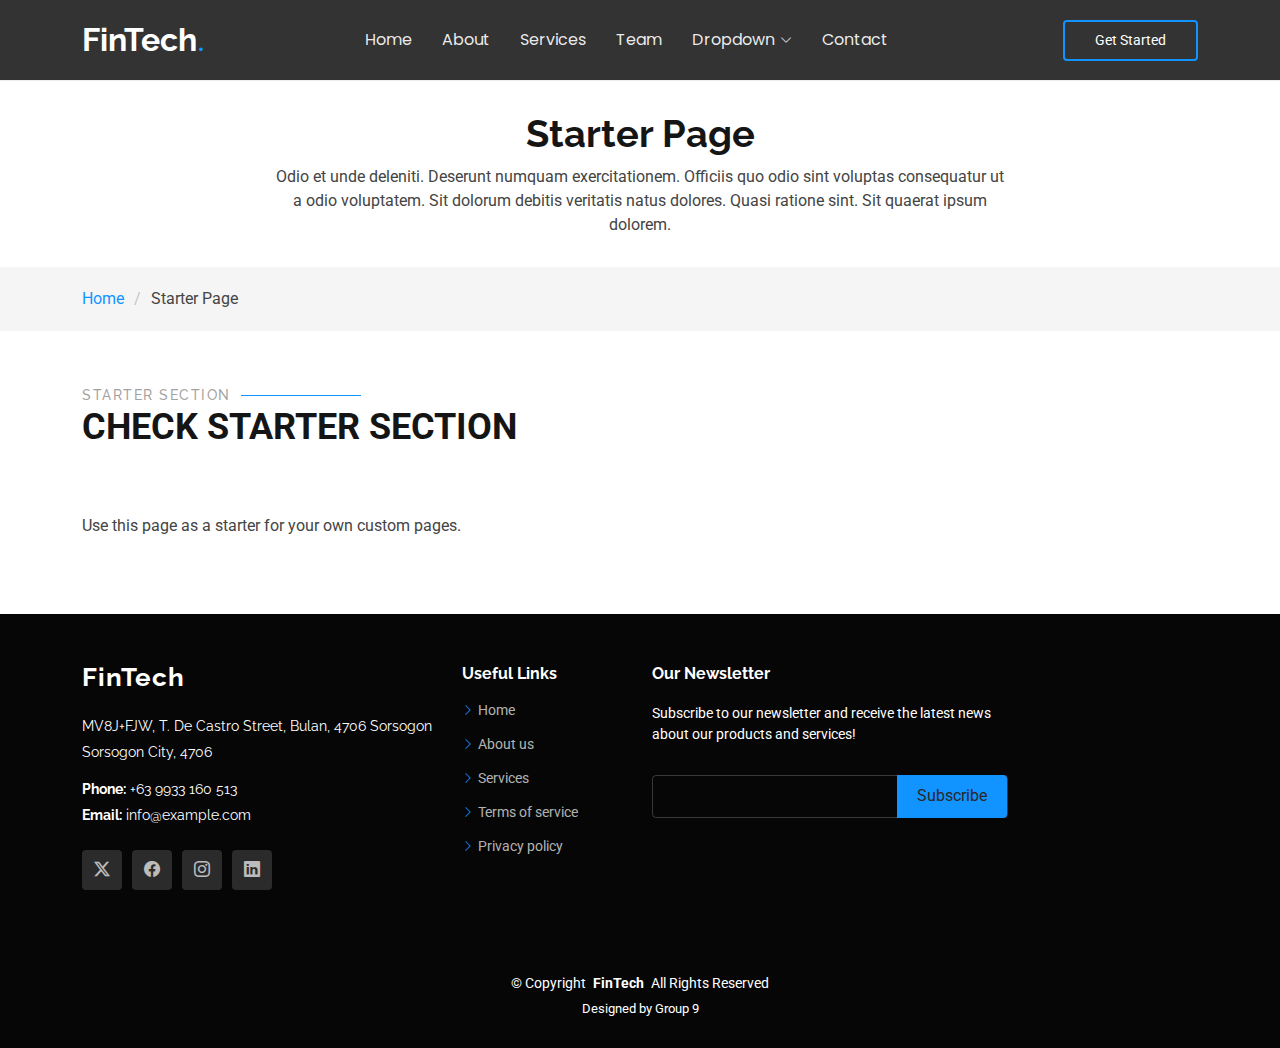
<file: starter-page.html>
<!DOCTYPE html>
<html lang="en">

<head>
  <meta charset="utf-8">
  <meta content="width=device-width, initial-scale=1.0" name="viewport">
  <title>Starter Page - Gp Bootstrap Template</title>
  <meta name="description" content="">
  <meta name="keywords" content="">

  <!-- Favicons -->
  <link href="assets/img/favicon.png" rel="icon">
  <link href="assets/img/apple-touch-icon.png" rel="apple-touch-icon">

  <!-- Fonts -->
  <link href="https://fonts.googleapis.com" rel="preconnect">
  <link href="https://fonts.gstatic.com" rel="preconnect" crossorigin>
  <link href="https://fonts.googleapis.com/css2?family=Roboto:ital,wght@0,100;0,300;0,400;0,500;0,700;0,900;1,100;1,300;1,400;1,500;1,700;1,900&family=Poppins:ital,wght@0,100;0,200;0,300;0,400;0,500;0,600;0,700;0,800;0,900;1,100;1,200;1,300;1,400;1,500;1,600;1,700;1,800;1,900&family=Raleway:ital,wght@0,100;0,200;0,300;0,400;0,500;0,600;0,700;0,800;0,900;1,100;1,200;1,300;1,400;1,500;1,600;1,700;1,800;1,900&display=swap" rel="stylesheet">

  <!-- Vendor CSS Files -->
  <link href="assets/vendor/bootstrap/css/bootstrap.min.css" rel="stylesheet">
  <link href="assets/vendor/bootstrap-icons/bootstrap-icons.css" rel="stylesheet">
  <link href="assets/vendor/aos/aos.css" rel="stylesheet">
  <link href="assets/vendor/swiper/swiper-bundle.min.css" rel="stylesheet">
  <link href="assets/vendor/glightbox/css/glightbox.min.css" rel="stylesheet">

  <!-- Main CSS File -->
  <link href="assets/css/main.css" rel="stylesheet">

  <!-- =======================================================
  * Template Name: Gp
  * Template URL: https://bootstrapmade.com/gp-free-multipurpose-html-bootstrap-template/
  * Updated: Aug 15 2024 with Bootstrap v5.3.3
  * Author: BootstrapMade.com
  * License: https://bootstrapmade.com/license/
  ======================================================== -->
</head>

<body class="starter-page-page">

  <header id="header" class="header d-flex align-items-center position-relative">
    <div class="container-fluid container-xl position-relative d-flex align-items-center justify-content-between">

      <a href="index.html" class="logo d-flex align-items-center me-auto me-lg-0">
        <!-- Uncomment the line below if you also wish to use an image logo -->
        <!-- <img src="assets/img/logo.png" alt=""> -->
        <h1 class="sitename">FinTech</h1>
        <span>.</span>
      </a>

      <nav id="navmenu" class="navmenu">
        <ul>
          <li><a href="#hero">Home<br></a></li>
          <li><a href="#about">About</a></li>
          <li><a href="#services">Services</a></li>
          <li><a href="#team">Team</a></li>
          <li class="dropdown"><a href="#"><span>Dropdown</span> <i class="bi bi-chevron-down toggle-dropdown"></i></a>
            <ul>
              <li><a href="#">Dropdown 1</a></li>
              <li class="dropdown"><a href="#"><span>Deep Dropdown</span> <i class="bi bi-chevron-down toggle-dropdown"></i></a>
                <ul>
                  <li><a href="#">Deep Dropdown 1</a></li>
                  <li><a href="#">Deep Dropdown 2</a></li>
                  <li><a href="#">Deep Dropdown 3</a></li>
                  <li><a href="#">Deep Dropdown 4</a></li>
                  <li><a href="#">Deep Dropdown 5</a></li>
                </ul>
              </li>
              <li><a href="#">Dropdown 2</a></li>
              <li><a href="#">Dropdown 3</a></li>
              <li><a href="#">Dropdown 4</a></li>
            </ul>
          </li>
          <li><a href="#contact">Contact</a></li>
        </ul>
        <i class="mobile-nav-toggle d-xl-none bi bi-list"></i>
      </nav>

      <a class="btn-getstarted" href="index.html#about">Get Started</a>

    </div>
  </header>

  <main class="main">

    <!-- Page Title -->
    <div class="page-title" data-aos="fade">
      <div class="heading">
        <div class="container">
          <div class="row d-flex justify-content-center text-center">
            <div class="col-lg-8">
              <h1>Starter Page</h1>
              <p class="mb-0">Odio et unde deleniti. Deserunt numquam exercitationem. Officiis quo odio sint voluptas consequatur ut a odio voluptatem. Sit dolorum debitis veritatis natus dolores. Quasi ratione sint. Sit quaerat ipsum dolorem.</p>
            </div>
          </div>
        </div>
      </div>
      <nav class="breadcrumbs">
        <div class="container">
          <ol>
            <li><a href="index.html">Home</a></li>
            <li class="current">Starter Page</li>
          </ol>
        </div>
      </nav>
    </div><!-- End Page Title -->

    <!-- Starter Section Section -->
    <section id="starter-section" class="starter-section section">

      <!-- Section Title -->
      <div class="container section-title" data-aos="fade-up">
        <h2>Starter Section</h2>
        <p>Check Starter Section<br></p>
      </div><!-- End Section Title -->

      <div class="container" data-aos="fade-up">
        <p>Use this page as a starter for your own custom pages.</p>
      </div>

    </section><!-- /Starter Section Section -->

  </main>

  <footer id="footer" class="footer dark-background">

    <div class="footer-top">
      <div class="container">
        <div class="row gy-4">
          <div class="col-lg-4 col-md-6 footer-about">
            <a href="index.html" class="logo d-flex align-items-center">
              <span class="sitename">FinTech</span>
            </a>
            <div class="footer-contact pt-3">
              <p>MV8J+FJW, T. De Castro Street, Bulan, 4706 Sorsogon</p>
              <p>Sorsogon City, 4706</p>
              <p class="mt-3"><strong>Phone:</strong> <span>+63 9933 160 513</span></p>
              <p><strong>Email:</strong> <span>info@example.com</span></p>
            </div>
            <div class="social-links d-flex mt-4">
              <a href=""><i class="bi bi-twitter-x"></i></a>
              <a href=""><i class="bi bi-facebook"></i></a>
              <a href=""><i class="bi bi-instagram"></i></a>
              <a href=""><i class="bi bi-linkedin"></i></a>
            </div>
          </div>

          <div class="col-lg-2 col-md-3 footer-links">
            <h4>Useful Links</h4>
            <ul>
              <li><i class="bi bi-chevron-right"></i> <a href="#"> Home</a></li>
              <li><i class="bi bi-chevron-right"></i> <a href="#"> About us</a></li>
              <li><i class="bi bi-chevron-right"></i> <a href="#"> Services</a></li>
              <li><i class="bi bi-chevron-right"></i> <a href="#"> Terms of service</a></li>
              <li><i class="bi bi-chevron-right"></i> <a href="#"> Privacy policy</a></li>
            </ul>
          </div>


          <div class="col-lg-4 col-md-12 footer-newsletter">
            <h4>Our Newsletter</h4>
            <p>Subscribe to our newsletter and receive the latest news about our products and services!</p>
            <form action="forms/newsletter.php" method="post" class="php-email-form">
              <div class="newsletter-form"><input type="email" name="email"><input type="submit" value="Subscribe"></div>
              <div class="loading">Loading</div>
              <div class="error-message"></div>
              <div class="sent-message">Your subscription request has been sent. Thank you!</div>
            </form>
          </div>

        </div>
      </div>
    </div>

    <div class="copyright">
      <div class="container text-center">
        <p>© <span>Copyright</span> <strong class="px-1 sitename">FinTech</strong> <span>All Rights Reserved</span></p>
        <div class="credits">
          <!-- All the links in the footer should remain intact. -->
          <!-- You can delete the links only if you've purchased the pro version. -->
          <!-- Licensing information: https://bootstrapmade.com/license/ -->
          <!-- Purchase the pro version with working PHP/AJAX contact form: [buy-url] -->
          Designed by Group 9</a>
        </div>
      </div>
    </div>

  </footer>

  <!-- Scroll Top -->
  <a href="#" id="scroll-top" class="scroll-top d-flex align-items-center justify-content-center"><i class="bi bi-arrow-up-short"></i></a>

  <!-- Preloader -->
  <div id="preloader"></div>

  <!-- Vendor JS Files -->
  <script src="assets/vendor/bootstrap/js/bootstrap.bundle.min.js"></script>
  <script src="assets/vendor/php-email-form/validate.js"></script>
  <script src="assets/vendor/aos/aos.js"></script>
  <script src="assets/vendor/swiper/swiper-bundle.min.js"></script>
  <script src="assets/vendor/glightbox/js/glightbox.min.js"></script>
  <script src="assets/vendor/imagesloaded/imagesloaded.pkgd.min.js"></script>
  <script src="assets/vendor/isotope-layout/isotope.pkgd.min.js"></script>
  <script src="assets/vendor/purecounter/purecounter_vanilla.js"></script>

  <!-- Main JS File -->
  <script src="assets/js/main.js"></script>

</body>

</html>
</file>
<file: assets/css/main.css>
/**
* Template Name: Gp
* Template URL: https://bootstrapmade.com/gp-free-multipurpose-html-bootstrap-template/
* Updated: Aug 15 2024 with Bootstrap v5.3.3
* Author: BootstrapMade.com
* License: https://bootstrapmade.com/license/
*/

/*--------------------------------------------------------------
# Font & Color Variables
# Help: https://bootstrapmade.com/color-system/
--------------------------------------------------------------*/
/* Fonts */
:root {
  --default-font: "Roboto",  system-ui, -apple-system, "Segoe UI", Roboto, "Helvetica Neue", Arial, "Noto Sans", "Liberation Sans", sans-serif, "Apple Color Emoji", "Segoe UI Emoji", "Segoe UI Symbol", "Noto Color Emoji";
  --heading-font: "Raleway",  sans-serif;
  --nav-font: "Poppins",  sans-serif;
}

/* Global Colors - The following color variables are used throughout the website. Updating them here will change the color scheme of the entire website */
:root { 
  --background-color: #ffffff; /* Background color for the entire website, including individual sections */
  --default-color: #444444; /* Default color used for the majority of the text content across the entire website */
  --heading-color: #151515; /* Color for headings, subheadings and title throughout the website */
  --accent-color: #1194ff; /* Accent color that represents your brand on the website. It's used for buttons, links, and other elements that need to stand out */
  --surface-color: #ffffff; /* The surface color is used as a background of boxed elements within sections, such as cards, icon boxes, or other elements that require a visual separation from the global background. */
  --contrast-color: #312f2f; /* Contrast color for text, ensuring readability against backgrounds of accent, heading, or default colors. */
}

/* Nav Menu Colors - The following color variables are used specifically for the navigation menu. They are separate from the global colors to allow for more customization options */
:root {
  --nav-color: rgba(255, 255, 255, 0.905);  /* The default color of the main navmenu links */
  --nav-hover-color: #1194ff; /* Applied to main navmenu links when they are hovered over or active */
  --nav-mobile-background-color: #ffffff; /* Used as the background color for mobile navigation menu */
  --nav-dropdown-background-color: #ffffff; /* Used as the background color for dropdown items that appear when hovering over primary navigation items */
  --nav-dropdown-color: #212529; /* Used for navigation links of the dropdown items in the navigation menu. */
  --nav-dropdown-hover-color: #ffc451; /* Similar to --nav-hover-color, this color is applied to dropdown navigation links when they are hovered over. */
}

/* Color Presets - These classes override global colors when applied to any section or element, providing reuse of the sam color scheme. */

.light-background {
  --background-color: #f9f9f9;
  --surface-color: #ffffff;
}

.dark-background {
  --background-color: #060606;
  --default-color: #ffffff;
  --heading-color: #ffffff;
  --surface-color: #252525;
  --contrast-color: #2a2727;
}

/* Smooth scroll */
:root {
  scroll-behavior: smooth;
}

/*--------------------------------------------------------------
# General Styling & Shared Classes
--------------------------------------------------------------*/
body {
  color: var(--default-color);
  background-color: var(--background-color);
  font-family: var(--default-font);
}

a {
  color: var(--accent-color);
  text-decoration: none;
  transition: 0.3s;
}

a:hover {
  color: color-mix(in srgb, var(--accent-color), transparent 25%);
  text-decoration: none;
}

h1,
h2,
h3,
h4,
h5,
h6 {
  color: var(--heading-color);
  font-family: var(--heading-font);
}

/* PHP Email Form Messages
------------------------------*/
.php-email-form .error-message {
  display: none;
  background: #df1529;
  color: #ffffff;
  text-align: left;
  padding: 15px;
  margin-bottom: 24px;
  font-weight: 600;
}

.php-email-form .sent-message {
  display: none;
  color: #ffffff;
  background: #059652;
  text-align: center;
  padding: 15px;
  margin-bottom: 24px;
  font-weight: 600;
}

.php-email-form .loading {
  display: none;
  background: var(--surface-color);
  text-align: center;
  padding: 15px;
  margin-bottom: 24px;
}

.php-email-form .loading:before {
  content: "";
  display: inline-block;
  border-radius: 50%;
  width: 24px;
  height: 24px;
  margin: 0 10px -6px 0;
  border: 3px solid var(--accent-color);
  border-top-color: var(--surface-color);
  animation: php-email-form-loading 1s linear infinite;
}

@keyframes php-email-form-loading {
  0% {
    transform: rotate(0deg);
  }

  100% {
    transform: rotate(360deg);
  }
}

/*--------------------------------------------------------------
# Global Header
--------------------------------------------------------------*/
.header {
  --background-color: rgba(0, 0, 0, 0.8);
  --heading-color: #ffffff;
  --contrast-color: #ffffff;
  color: var(--default-color);
  background-color: var(--background-color);
  padding: 10px 0;
  transition: all 0.5s;
  z-index: 997;
}

.header .logo {
  line-height: 1;
}

.header .logo img {
  max-height: 36px;
  margin-right: 8px;
}

.header .logo h1 {
  font-size: 32px;
  margin: 0;
  font-weight: 700;
  color: var(--heading-color);
}

.header .logo span {
  color: var(--accent-color);
  font-size: 32px;
}

.header .btn-getstarted,
.header .btn-getstarted:focus {
  color: var(--contrast-color);
  font-size: 14px;
  padding: 8px 30px;
  margin: 0 0 0 30px;
  border-radius: 4px;
  transition: 0.3s;
  border: 2px solid var(--accent-color);
}

.header .btn-getstarted:hover,
.header .btn-getstarted:focus:hover {
  color: var(--default-color);
  background: var(--accent-color);
}

@media (max-width: 1200px) {
  .header .logo {
    order: 1;
  }

  .header .btn-getstarted {
    order: 2;
    margin: 0 15px 0 0;
    padding: 6px 15px;
  }

  .header .navmenu {
    order: 3;
  }
}

.scrolled .header {
  box-shadow: 0px 0 18px rgba(0, 0, 0, 0.1);
}

/* Index Page Header
------------------------------*/
.index-page .header {
  --background-color: rgba(0, 0, 0, 0);
}

/* Index Page Header on Scroll
------------------------------*/
.index-page.scrolled .header {
  --background-color: rgba(0, 0, 0, 0.8);
}

/*--------------------------------------------------------------
# Navigation Menu
--------------------------------------------------------------*/
/* Navmenu - Desktop */
@media (min-width: 1200px) {
  .navmenu {
    padding: 0;
  }

  .navmenu ul {
    margin: 0;
    padding: 0;
    display: flex;
    list-style: none;
    align-items: center;
  }

  .navmenu li {
    position: relative;
  }

  .navmenu a,
  .navmenu a:focus {
    color: var(--nav-color);
    padding: 18px 15px;
    font-size: 16px;
    font-family: var(--nav-font);
    font-weight: 400;
    display: flex;
    align-items: center;
    justify-content: space-between;
    white-space: nowrap;
    transition: 0.3s;
  }

  .navmenu a i,
  .navmenu a:focus i {
    font-size: 12px;
    line-height: 0;
    margin-left: 5px;
    transition: 0.3s;
  }

  .navmenu li:last-child a {
    padding-right: 0;
  }

  .navmenu li:hover>a,
  .navmenu .active,
  .navmenu .active:focus {
    color: var(--nav-hover-color);
  }

  .navmenu .dropdown ul {
    margin: 0;
    padding: 10px 0;
    background: var(--nav-dropdown-background-color);
    display: block;
    position: absolute;
    visibility: hidden;
    left: 14px;
    top: 130%;
    opacity: 0;
    transition: 0.3s;
    border-radius: 0;
    z-index: 99;
    box-shadow: 0px 0px 30px rgba(0, 0, 0, 0.1);
  }

  .navmenu .dropdown ul li {
    min-width: 200px;
  }

  .navmenu .dropdown ul a {
    padding: 10px 20px;
    font-size: 15px;
    text-transform: none;
    color: var(--nav-dropdown-color);
  }

  .navmenu .dropdown ul a i {
    font-size: 12px;
  }

  .navmenu .dropdown ul a:hover,
  .navmenu .dropdown ul .active:hover,
  .navmenu .dropdown ul li:hover>a {
    background-color: var(--nav-dropdown-hover-color);
  }

  .navmenu .dropdown:hover>ul {
    opacity: 1;
    top: 100%;
    visibility: visible;
  }

  .navmenu .dropdown .dropdown ul {
    top: 0;
    left: -90%;
    visibility: hidden;
  }

  .navmenu .dropdown .dropdown:hover>ul {
    opacity: 1;
    top: 0;
    left: -100%;
    visibility: visible;
  }
}

/* Navmenu - Mobile */
@media (max-width: 1199px) {
  .mobile-nav-toggle {
    color: var(--nav-color);
    font-size: 28px;
    line-height: 0;
    margin-right: 10px;
    cursor: pointer;
    transition: color 0.3s;
  }

  .navmenu {
    padding: 0;
    z-index: 9997;
  }

  .navmenu ul {
    display: none;
    list-style: none;
    position: absolute;
    inset: 60px 20px 20px 20px;
    padding: 10px 0;
    margin: 0;
    border-radius: 6px;
    background-color: var(--nav-mobile-background-color);
    overflow-y: auto;
    transition: 0.3s;
    z-index: 9998;
    box-shadow: 0px 0px 30px rgba(0, 0, 0, 0.1);
  }

  .navmenu a,
  .navmenu a:focus {
    color: var(--nav-dropdown-color);
    padding: 10px 20px;
    font-family: var(--nav-font);
    font-size: 17px;
    font-weight: 500;
    display: flex;
    align-items: center;
    justify-content: space-between;
    white-space: nowrap;
    transition: 0.3s;
  }

  .navmenu a i,
  .navmenu a:focus i {
    font-size: 12px;
    line-height: 0;
    margin-left: 5px;
    width: 30px;
    height: 30px;
    display: flex;
    align-items: center;
    justify-content: center;
    border-radius: 50%;
    transition: 0.3s;
    background-color: color-mix(in srgb, var(--accent-color), white 90%);
  }

  .navmenu a i:hover,
  .navmenu a:focus i:hover {
    background-color: color-mix(in srgb, var(--accent-color), white 90%);
  }

  .navmenu a:hover,
  .navmenu .active,
  .navmenu .active:focus {
    background-color: var(--nav-dropdown-hover-color);
  }

  .navmenu .active i,
  .navmenu .active:focus i {
    transform: rotate(180deg);
  }

  .navmenu .dropdown ul {
    position: static;
    display: none;
    z-index: 99;
    padding: 10px 0;
    margin: 10px 20px;
    background-color: var(--nav-dropdown-background-color);
    border: 1px solid color-mix(in srgb, var(--default-color), transparent 90%);
    box-shadow: none;
    transition: all 0.5s ease-in-out;
  }

  .navmenu .dropdown ul ul {
    background-color: rgba(33, 37, 41, 0.1);
  }

  .navmenu .dropdown>.dropdown-active {
    display: block;
    background-color: rgba(33, 37, 41, 0.03);
  }

  .mobile-nav-active {
    overflow: hidden;
  }

  .mobile-nav-active .mobile-nav-toggle {
    color: #fff;
    position: absolute;
    font-size: 32px;
    top: 15px;
    right: 15px;
    margin-right: 0;
    z-index: 9999;
  }

  .mobile-nav-active .navmenu {
    position: fixed;
    overflow: hidden;
    inset: 0;
    background: rgba(33, 37, 41, 0.8);
    transition: 0.3s;
  }

  .mobile-nav-active .navmenu>ul {
    display: block;
  }
}

/*--------------------------------------------------------------
# Global Footer
--------------------------------------------------------------*/
.footer {
  color: var(--default-color);
  background-color: var(--background-color);
  font-size: 14px;
  position: relative;
}

.footer .footer-top {
  padding: 50px 0;
  background-color: color-mix(in srgb, var(--footer-background-color) 90%, white 10%);
}

.footer .footer-about .logo {
  line-height: 1;
  margin-bottom: 10px;
}

.footer .footer-about .logo img {
  max-height: 40px;
  margin-right: 6px;
}

.footer .footer-about .logo span {
  font-size: 26px;
  font-weight: 700;
  letter-spacing: 1px;
  font-family: var(--heading-font);
  color: var(--heading-color);
}

.footer .footer-about p {
  font-size: 14px;
  font-family: var(--heading-font);
}

.footer .social-links a {
  color: color-mix(in srgb, var(--default-color), transparent 30%);
  background-color: color-mix(in srgb, var(--default-color) 5%, white 10%);
  display: flex;
  align-items: center;
  justify-content: center;
  width: 40px;
  height: 40px;
  border-radius: 4px;
  font-size: 16px;
  margin-right: 10px;
  transition: 0.3s;
}

.footer .social-links a:hover {
  color: var(--contrast-color);
  background-color: var(--accent-color);
}

.footer h4 {
  font-size: 16px;
  font-weight: bold;
  position: relative;
  padding-bottom: 12px;
}

.footer .footer-links {
  margin-bottom: 30px;
}

.footer .footer-links ul {
  list-style: none;
  padding: 0;
  margin: 0;
}

.footer .footer-links ul i {
  margin-right: 4px;
  font-size: 12px;
  line-height: 0;
  color: var(--accent-color);
}

.footer .footer-links ul li {
  padding: 10px 0;
  display: flex;
  align-items: center;
}

.footer .footer-links ul li:first-child {
  padding-top: 0;
}

.footer .footer-links ul a {
  color: color-mix(in srgb, var(--default-color), transparent 30%);
  display: inline-block;
  line-height: 1;
}

.footer .footer-links ul a:hover {
  color: var(--accent-color);
}

.footer .footer-contact p {
  margin-bottom: 5px;
}

.footer .footer-newsletter .newsletter-form {
  margin-top: 30px;
  margin-bottom: 15px;
  padding: 6px 8px;
  position: relative;
  border-radius: 4px;
  border: 1px solid color-mix(in srgb, var(--default-color), transparent 80%);
  display: flex;
  background-color: color-mix(in srgb, var(--footer-background-color) 90%, white 15%);
  transition: 0.3s;
}

.footer .footer-newsletter .newsletter-form:focus-within {
  border-color: var(--accent-color);
}

.footer .footer-newsletter .newsletter-form input[type=email] {
  border: 0;
  padding: 4px;
  width: 100%;
  background-color: color-mix(in srgb, var(--footer-background-color) 90%, white 15%);
  color: var(--default-color);
}

.footer .footer-newsletter .newsletter-form input[type=email]:focus-visible {
  outline: none;
}

.footer .footer-newsletter .newsletter-form input[type=submit] {
  border: 0;
  font-size: 16px;
  padding: 0 20px;
  margin: -7px -8px -7px 0;
  background: var(--accent-color);
  color: var(--contrast-color);
  transition: 0.3s;
  border-radius: 0 4px 4px 0;
}

.footer .footer-newsletter .newsletter-form input[type=submit]:hover {
  background: color-mix(in srgb, var(--accent-color), transparent 20%);
}

.footer .copyright {
  padding: 30px 0;
}

.footer .copyright p {
  margin-bottom: 0;
}

.footer .credits {
  margin-top: 5px;
  font-size: 13px;
}

/*--------------------------------------------------------------
# Preloader
--------------------------------------------------------------*/
#preloader {
  position: fixed;
  inset: 0;
  z-index: 999999;
  overflow: hidden;
  background: #000;
  transition: all 0.6s ease-out;
}

#preloader:before {
  content: "";
  position: fixed;
  top: calc(50% - 30px);
  left: calc(50% - 30px);
  border: 6px solid #ffffff;
  border-color: var(--accent-color) transparent var(--accent-color) transparent;
  border-radius: 50%;
  width: 60px;
  height: 60px;
  animation: animate-preloader 1.5s linear infinite;
}

@keyframes animate-preloader {
  0% {
    transform: rotate(0deg);
  }

  100% {
    transform: rotate(360deg);
  }
}

/*--------------------------------------------------------------
# Scroll Top Button
--------------------------------------------------------------*/
.scroll-top {
  position: fixed;
  visibility: hidden;
  opacity: 0;
  right: 15px;
  bottom: 15px;
  z-index: 99999;
  background-color: var(--accent-color);
  width: 40px;
  height: 40px;
  border-radius: 4px;
  transition: all 0.4s;
}

.scroll-top i {
  font-size: 24px;
  color: var(--contrast-color);
  line-height: 0;
}

.scroll-top:hover {
  background-color: color-mix(in srgb, var(--accent-color), transparent 20%);
  color: var(--contrast-color);
}

.scroll-top.active {
  visibility: visible;
  opacity: 1;
}

/*--------------------------------------------------------------
# Disable aos animation delay on mobile devices
--------------------------------------------------------------*/
@media screen and (max-width: 768px) {
  [data-aos-delay] {
    transition-delay: 0 !important;
  }
}

/*--------------------------------------------------------------
# Global Page Titles & Breadcrumbs
--------------------------------------------------------------*/
.page-title {
  color: var(--default-color);
  background-color: var(--background-color);
  position: relative;
}

.page-title .heading {
  padding: 30px 0;
  border-top: 1px solid color-mix(in srgb, var(--default-color), transparent 90%);
}

.page-title .heading h1 {
  font-size: 38px;
  font-weight: 700;
}

.page-title nav {
  background-color: color-mix(in srgb, var(--default-color), transparent 95%);
  padding: 20px 0;
}

.page-title nav ol {
  display: flex;
  flex-wrap: wrap;
  list-style: none;
  margin: 0;
  padding: 0;
  font-size: 16px;
  font-weight: 400;
}

.page-title nav ol li+li {
  padding-left: 10px;
}

.page-title nav ol li+li::before {
  content: "/";
  display: inline-block;
  padding-right: 10px;
  color: color-mix(in srgb, var(--default-color), transparent 70%);
}

/*--------------------------------------------------------------
# Global Sections
--------------------------------------------------------------*/
section,
.section {
  color: var(--default-color);
  background-color: var(--background-color);
  padding: 60px 0;
  scroll-margin-top: 80px;
  overflow: clip;
}

@media (max-width: 1199px) {

  section,
  .section {
    scroll-margin-top: 58px;
  }
}

/*--------------------------------------------------------------
# Global Section Titles
--------------------------------------------------------------*/
.section-title {
  padding-bottom: 60px;
  position: relative;
}

.section-title h2 {
  font-size: 14px;
  font-weight: 500;
  padding: 0;
  line-height: 1px;
  margin: 0;
  letter-spacing: 1.5px;
  text-transform: uppercase;
  color: color-mix(in srgb, var(--default-color), transparent 50%);
  position: relative;
}

.section-title h2::after {
  content: "";
  width: 120px;
  height: 1px;
  display: inline-block;
  background: var(--accent-color);
  margin: 4px 10px;
}

.section-title p {
  color: var(--heading-color);
  margin: 0;
  font-size: 36px;
  font-weight: 700;
  text-transform: uppercase;
}

/*--------------------------------------------------------------
# Hero Section
--------------------------------------------------------------*/
.hero {
  width: 100%;
  min-height: 100vh;
  position: relative;
  padding: 120px 0 80px 0;
  display: flex;
  align-items: center;
  justify-content: center;
  
}

.hero img {
  position: absolute;
  inset: 0;
  display: block;
  width: 100%;
  height: 100%;
  object-fit: cover;
  z-index: 1;
}

.hero:before {
  content: "";
  background: color-mix(in srgb, var(--background-color), transparent 30%);
  position: absolute;
  inset: 0;
  z-index: 2;
}

.hero .container {
  position: relative;
  z-index: 3;
}

.hero h2 {
  margin: 0;
  font-size: 56px;
  font-weight: 700;
  font-family: var(--nav-font);
}

.hero h2 span {
  color: var(--accent-color);
}

.hero p {
  margin: 10px 0 0 0;
  font-size: 24px;
  color: color-mix(in srgb, var(--default-color), transparent 30%);
}

.hero .icon-box {
  padding: 30px 20px;
  transition: ease-in-out 0.3s;
  border: 1px solid color-mix(in srgb, var(--default-color), transparent 70%);
  height: 100%;
  text-align: center;
  display: flex;
  flex-direction: column;
  align-items: center;
  justify-content: center;
}

.hero .icon-box i {
  font-size: 32px;
  line-height: 1;
  color: var(--accent-color);
}

.hero .icon-box h3 {
  font-weight: 700;
  margin: 10px 0 0 0;
  padding: 0;
  line-height: 1;
  font-size: 20px;
  line-height: 26px;
}

.hero .icon-box h3 a {
  color: color-mix(in srgb, var(--default-color), transparent 20%);
  transition: ease-in-out 0.3s;
}

.hero .icon-box:hover {
  border-color: var(--accent-color);
}

.hero .icon-box:hover h3 a {
  color: var(--accent-color);
}

@media (max-width: 768px) {
  .hero h2 {
    font-size: 32px;
  }

  .hero p {
    font-size: 18px;
  }
}

/*--------------------------------------------------------------
# About Section
--------------------------------------------------------------*/
.about .content h3 {
  font-size: 1.75rem;
  font-weight: 700;
}

.about .content .fst-italic {
  color: color-mix(in srgb, var(--default-color), var(--contrast-color) 50%);
}

.about .content ul {
  list-style: none;
  padding: 0;
}

.about .content ul li {
  padding: 10px 0 0 0;
  display: flex;
}

.about .content ul i {
  color: var(--accent-color);
  margin-right: 0.5rem;
  line-height: 1.2;
  font-size: 1.25rem;
}

.about .content p:last-child {
  margin-bottom: 0;
}

/*--------------------------------------------------------------
# Clients Section
--------------------------------------------------------------*/
.clients .swiper-slide img {
  opacity: 0.5;
  transition: 0.3s;
  filter: grayscale(100);
}

.clients .swiper-slide img:hover {
  filter: none;
  opacity: 1;
}

.clients .swiper-wrapper {
  height: auto;
}

.clients .swiper-pagination {
  margin-top: 20px;
  position: relative;
}

.clients .swiper-pagination .swiper-pagination-bullet {
  width: 12px;
  height: 12px;
  opacity: 1;
  background-color: color-mix(in srgb, var(--default-color), transparent 80%);
}

.clients .swiper-pagination .swiper-pagination-bullet-active {
  background-color: var(--accent-color);
}

/*--------------------------------------------------------------
# Features Section
--------------------------------------------------------------*/
.features .features-image {
  position: relative;
  min-height: 400px;
}

.features .features-image img {
  position: absolute;
  inset: 0;
  display: block;
  width: 100%;
  height: 100%;
  object-fit: cover;
  z-index: 1;
}

.features .features-item h4 {
  font-size: 20px;
  font-weight: 700;
  margin: 0 0 5px 0;
}

.features .features-item i {
  font-size: 48px;
  color: var(--accent-color);
  margin-right: 20px;
  line-height: 0;
}

.features .features-item p {
  font-size: 15px;
  color: color-mix(in srgb, var(--default-color), transparent 20%);
  margin: 0;
}

/*--------------------------------------------------------------
# Services Section
--------------------------------------------------------------*/
.services .service-item {
  background-color: var(--surface-color);
  text-align: center;
  border: 1px solid color-mix(in srgb, var(--default-color), transparent 85%);
  padding: 80px 20px;
  height: 100%;
  transition: all ease-in-out 0.3s;
}

.services .service-item .icon {
  background: var(--accent-color);
  color: var(--contrast-color);
  margin: 0 auto;
  width: 64px;
  height: 64px;
  border-radius: 4px;
  display: flex;
  align-items: center;
  justify-content: center;
  margin-bottom: 20px;
  transition: 0.3s;
}

.services .service-item .icon i {
  font-size: 28px;
  transition: ease-in-out 0.3s;
}

.services .service-item h3 {
  font-weight: 700;
  margin: 10px 0 15px 0;
  font-size: 22px;
  transition: 0.3s;
}

.services .service-item p {
  line-height: 24px;
  font-size: 14px;
  margin-bottom: 0;
}

.services .service-item:hover {
  box-shadow: 0px 0 25px 0 rgba(0, 0, 0, 0.1);
  transform: translateY(-10px);
}

/*--------------------------------------------------------------
# Call To Action Section
--------------------------------------------------------------*/
.call-to-action {
  padding: 80px 0;
  position: relative;
  clip-path: inset(0);
}

.call-to-action img {
  position: fixed;
  top: 0;
  left: 0;
  display: block;
  width: 100%;
  height: 100%;
  object-fit: cover;
  z-index: 1;
}

.call-to-action:before {
  content: "";
  background: color-mix(in srgb, var(--background-color), transparent 50%);
  position: absolute;
  inset: 0;
  z-index: 2;
}

.call-to-action .container {
  position: relative;
  z-index: 3;
}

.call-to-action h3 {
  font-size: 28px;
  font-weight: 700;
  color: var(--default-color);
}

.call-to-action p {
  color: var(--default-color);
}

.call-to-action .cta-btn {
  font-family: var(--heading-font);
  font-weight: 500;
  font-size: 16px;
  letter-spacing: 1px;
  display: inline-block;
  padding: 12px 40px;
  border-radius: 5px;
  transition: 0.5s;
  margin: 10px;
  border: 2px solid var(--default-color);
  color: var(--default-color);
}

.call-to-action .cta-btn:hover {
  background: var(--accent-color);
  color: var(--background-color);
  border: 2px solid var(--accent-color);
}

/*--------------------------------------------------------------
# Portfolio Section
--------------------------------------------------------------*/
.portfolio .portfolio-filters {
  padding: 0;
  margin: 0 auto 20px auto;
  list-style: none;
  text-align: center;
}

.portfolio .portfolio-filters li {
  cursor: pointer;
  display: inline-block;
  padding: 8px 20px 10px 20px;
  margin: 0;
  font-size: 15px;
  font-weight: 500;
  line-height: 1;
  margin-bottom: 5px;
  border-radius: 4px;
  transition: all 0.3s ease-in-out;
  font-family: var(--heading-font);
}

.portfolio .portfolio-filters li:hover,
.portfolio .portfolio-filters li.filter-active {
  color: var(--contrast-color);
  background-color: var(--accent-color);
}

.portfolio .portfolio-filters li:first-child {
  margin-left: 0;
}

.portfolio .portfolio-filters li:last-child {
  margin-right: 0;
}

@media (max-width: 575px) {
  .portfolio .portfolio-filters li {
    font-size: 14px;
    margin: 0 0 10px 0;
  }
}

.portfolio .portfolio-item {
  position: relative;
  overflow: hidden;
}

.portfolio .portfolio-item .portfolio-info {
  opacity: 0;
  position: absolute;
  left: 12px;
  right: 12px;
  bottom: -100%;
  z-index: 3;
  transition: all ease-in-out 0.5s;
  background: color-mix(in srgb, var(--background-color), transparent 10%);
  padding: 15px;
}

.portfolio .portfolio-item .portfolio-info h4 {
  font-size: 18px;
  font-weight: 600;
  padding-right: 50px;
}

.portfolio .portfolio-item .portfolio-info p {
  color: color-mix(in srgb, var(--default-color), transparent 30%);
  font-size: 14px;
  margin-bottom: 0;
  padding-right: 50px;
}

.portfolio .portfolio-item .portfolio-info .preview-link,
.portfolio .portfolio-item .portfolio-info .details-link {
  position: absolute;
  right: 50px;
  font-size: 24px;
  top: calc(50% - 14px);
  color: color-mix(in srgb, var(--default-color), transparent 30%);
  transition: 0.3s;
  line-height: 0;
}

.portfolio .portfolio-item .portfolio-info .preview-link:hover,
.portfolio .portfolio-item .portfolio-info .details-link:hover {
  color: var(--accent-color);
}

.portfolio .portfolio-item .portfolio-info .details-link {
  right: 14px;
  font-size: 28px;
}

.portfolio .portfolio-item:hover .portfolio-info {
  opacity: 1;
  bottom: 0;
}

/*--------------------------------------------------------------
# Stats Section
--------------------------------------------------------------*/
.stats .stats-item {
  padding: 10px;
}

.stats .stats-item i {
  font-size: 44px;
  color: var(--accent-color);
  line-height: 0;
  margin-right: 15px;
}

.stats .stats-item .purecounter {
  color: var(--heading-color);
  font-size: 40px;
  display: block;
  font-weight: 700;
  line-height: 40px;
}

.stats .stats-item p {
  color: color-mix(in srgb, var(--default-color), transparent 40%);
  padding: 15px 0 0 0;
  margin: 0;
  font-family: var(--heading-font);
  font-size: 14px;
}

/*--------------------------------------------------------------
# Testimonials Section
--------------------------------------------------------------*/
.testimonials {
  padding: 80px 0;
  position: relative;
}

.testimonials:before {
  content: "";
  background: color-mix(in srgb, var(--background-color), transparent 30%);
  position: absolute;
  inset: 0;
  z-index: 2;
}

.testimonials .testimonials-bg {
  position: absolute;
  inset: 0;
  display: block;
  width: 100%;
  height: 100%;
  object-fit: cover;
  z-index: 1;
}

.testimonials .container {
  position: relative;
  z-index: 3;
}

.testimonials .testimonials-carousel,
.testimonials .testimonials-slider {
  overflow: hidden;
}

.testimonials .testimonial-item {
  text-align: center;
}

.testimonials .testimonial-item .testimonial-img {
  width: 100px;
  border-radius: 50%;
  border: 6px solid color-mix(in srgb, var(--default-color), transparent 85%);
  margin: 0 auto;
}

.testimonials .testimonial-item h3 {
  font-size: 20px;
  font-weight: bold;
  margin: 10px 0 5px 0;
}

.testimonials .testimonial-item h4 {
  font-size: 14px;
  margin: 0 0 15px 0;
  color: color-mix(in srgb, var(--default-color), transparent 40%);
}

.testimonials .testimonial-item .stars {
  margin-bottom: 15px;
}

.testimonials .testimonial-item .stars i {
  color: #ffc107;
  margin: 0 1px;
}

.testimonials .testimonial-item .quote-icon-left,
.testimonials .testimonial-item .quote-icon-right {
  color: color-mix(in srgb, var(--default-color), transparent 40%);
  font-size: 26px;
  line-height: 0;
}

.testimonials .testimonial-item .quote-icon-left {
  display: inline-block;
  left: -5px;
  position: relative;
}

.testimonials .testimonial-item .quote-icon-right {
  display: inline-block;
  right: -5px;
  position: relative;
  top: 10px;
  transform: scale(-1, -1);
}

.testimonials .testimonial-item p {
  font-style: italic;
  margin: 0 auto 15px auto;
}

.testimonials .swiper-wrapper {
  height: auto;
}

.testimonials .swiper-pagination {
  margin-top: 20px;
  position: relative;
}

.testimonials .swiper-pagination .swiper-pagination-bullet {
  width: 12px;
  height: 12px;
  background-color: color-mix(in srgb, var(--default-color), transparent 50%);
  opacity: 0.5;
}

.testimonials .swiper-pagination .swiper-pagination-bullet-active {
  background-color: var(--default-color);
  opacity: 1;
}

@media (min-width: 992px) {
  .testimonials .testimonial-item p {
    width: 80%;
  }
}

/*--------------------------------------------------------------
# Team Section
--------------------------------------------------------------*/
.team .team-member {
  background-color: var(--surface-color);
  overflow: hidden;
  border-radius: 5px;
  box-shadow: 0px 2px 15px rgba(0, 0, 0, 0.1);
  height: 100%;
}

.team .team-member .member-img {
  position: relative;
  overflow: hidden;
}

.team .team-member .social {
  position: absolute;
  left: 0;
  bottom: 30px;
  right: 0;
  opacity: 0;
  transition: ease-in-out 0.3s;
  text-align: center;
}

.team .team-member .social a {
  background: color-mix(in srgb, var(--contrast-color), transparent 25%);
  color: color-mix(in srgb, var(--default-color), transparent 20%);
  margin: 0 3px;
  border-radius: 4px;
  width: 36px;
  height: 36px;
  transition: ease-in-out 0.3s;
  display: inline-flex;
  justify-content: center;
  align-items: center;
}

.team .team-member .social a:hover {
  color: var(--contrast-color);
  background: var(--accent-color);
}

.team .team-member .social i {
  font-size: 18px;
  line-height: 0;
}

.team .team-member .member-info {
  padding: 25px 15px;
}

.team .team-member .member-info h4 {
  font-weight: 700;
  margin-bottom: 5px;
  font-size: 18px;
}

.team .team-member .member-info span {
  display: block;
  font-size: 13px;
  font-weight: 400;
  color: color-mix(in srgb, var(--default-color), transparent 40%);
}

.team .team-member:hover .social {
  opacity: 1;
  bottom: 15px;
}

/*--------------------------------------------------------------
# Contact Section
--------------------------------------------------------------*/
.contact .info-item+.info-item {
  margin-top: 40px;
}

.contact .info-item i {
  color: var(--contrast-color);
  background: var(--accent-color);
  font-size: 20px;
  width: 44px;
  height: 44px;
  display: flex;
  justify-content: center;
  align-items: center;
  border-radius: 4px;
  transition: all 0.3s ease-in-out;
  margin-right: 15px;
}

.contact .info-item h3 {
  padding: 0;
  font-size: 18px;
  font-weight: 700;
  margin-bottom: 5px;
}

.contact .info-item p {
  padding: 0;
  margin-bottom: 0;
  font-size: 14px;
}

.contact .php-email-form {
  height: 100%;
}

.contact .php-email-form input[type=text],
.contact .php-email-form input[type=email],
.contact .php-email-form textarea {
  font-size: 14px;
  padding: 10px 15px;
  box-shadow: none;
  border-radius: 0;
  color: var(--default-color);
  background-color: color-mix(in srgb, var(--background-color), transparent 50%);
  border-color: color-mix(in srgb, var(--default-color), transparent 80%);
}

.contact .php-email-form input[type=text]:focus,
.contact .php-email-form input[type=email]:focus,
.contact .php-email-form textarea:focus {
  border-color: var(--accent-color);
}

.contact .php-email-form input[type=text]::placeholder,
.contact .php-email-form input[type=email]::placeholder,
.contact .php-email-form textarea::placeholder {
  color: color-mix(in srgb, var(--default-color), transparent 70%);
}

.contact .php-email-form button[type=submit] {
  color: var(--contrast-color);
  background: var(--accent-color);
  border: 0;
  padding: 10px 30px;
  transition: 0.4s;
  border-radius: 4px;
}

.contact .php-email-form button[type=submit]:hover {
  background: color-mix(in srgb, var(--accent-color), transparent 20%);
}

/*--------------------------------------------------------------
# Portfolio Details Section
--------------------------------------------------------------*/
.portfolio-details .portfolio-details-slider img {
  width: 100%;
}

.portfolio-details .portfolio-details-slider .swiper-pagination {
  margin-top: 20px;
  position: relative;
}

.portfolio-details .portfolio-details-slider .swiper-pagination .swiper-pagination-bullet {
  width: 12px;
  height: 12px;
  background-color: color-mix(in srgb, var(--default-color), transparent 85%);
  opacity: 1;
}

.portfolio-details .portfolio-details-slider .swiper-pagination .swiper-pagination-bullet-active {
  background-color: var(--accent-color);
}

.portfolio-details .portfolio-info {
  background-color: var(--surface-color);
  padding: 30px;
  box-shadow: 0px 0 30px rgba(0, 0, 0, 0.1);
}

.portfolio-details .portfolio-info h3 {
  font-size: 22px;
  font-weight: 700;
  margin-bottom: 20px;
  padding-bottom: 20px;
  border-bottom: 1px solid color-mix(in srgb, var(--default-color), transparent 85%);
}

.portfolio-details .portfolio-info ul {
  list-style: none;
  padding: 0;
  font-size: 15px;
}

.portfolio-details .portfolio-info ul li+li {
  margin-top: 10px;
}

.portfolio-details .portfolio-description {
  padding-top: 30px;
}

.portfolio-details .portfolio-description h2 {
  font-size: 26px;
  font-weight: 700;
  margin-bottom: 20px;
}

.portfolio-details .portfolio-description p {
  padding: 0;
  color: color-mix(in srgb, var(--default-color), transparent 30%);
}

/*--------------------------------------------------------------
# Service Details Section
--------------------------------------------------------------*/
.service-details .service-box {
  background-color: var(--surface-color);
  padding: 20px;
  box-shadow: 0px 2px 20px rgba(0, 0, 0, 0.1);
}

.service-details .service-box+.service-box {
  margin-top: 30px;
}

.service-details .service-box h4 {
  font-size: 20px;
  font-weight: 700;
  border-bottom: 2px solid color-mix(in srgb, var(--default-color), transparent 92%);
  padding-bottom: 15px;
  margin-bottom: 15px;
}

.service-details .services-list {
  background-color: var(--surface-color);
}

.service-details .services-list a {
  color: color-mix(in srgb, var(--default-color), transparent 20%);
  background-color: color-mix(in srgb, var(--default-color), transparent 96%);
  display: flex;
  align-items: center;
  padding: 12px 15px;
  margin-top: 15px;
  transition: 0.3s;
}

.service-details .services-list a:first-child {
  margin-top: 0;
}

.service-details .services-list a i {
  font-size: 16px;
  margin-right: 8px;
  color: var(--accent-color);
}

.service-details .services-list a.active {
  color: var(--contrast-color);
  background-color: var(--accent-color);
}

.service-details .services-list a.active i {
  color: var(--contrast-color);
}

.service-details .services-list a:hover {
  background-color: color-mix(in srgb, var(--accent-color), transparent 95%);
  color: var(--accent-color);
}

.service-details .download-catalog a {
  color: var(--default-color);
  display: flex;
  align-items: center;
  padding: 10px 0;
  transition: 0.3s;
  border-top: 1px solid color-mix(in srgb, var(--default-color), transparent 90%);
}

.service-details .download-catalog a:first-child {
  border-top: 0;
  padding-top: 0;
}

.service-details .download-catalog a:last-child {
  padding-bottom: 0;
}

.service-details .download-catalog a i {
  font-size: 24px;
  margin-right: 8px;
  color: var(--accent-color);
}

.service-details .download-catalog a:hover {
  color: var(--accent-color);
}

.service-details .help-box {
  background-color: var(--accent-color);
  color: var(--contrast-color);
  margin-top: 30px;
  padding: 30px 15px;
}

.service-details .help-box .help-icon {
  font-size: 48px;
}

.service-details .help-box h4,
.service-details .help-box a {
  color: var(--contrast-color);
}

.service-details .services-img {
  margin-bottom: 20px;
}

.service-details h3 {
  font-size: 26px;
  font-weight: 700;
}

.service-details p {
  font-size: 15px;
}

.service-details ul {
  list-style: none;
  padding: 0;
  font-size: 15px;
}

.service-details ul li {
  padding: 5px 0;
  display: flex;
  align-items: center;
}

.service-details ul i {
  font-size: 20px;
  margin-right: 8px;
  color: var(--accent-color);
}

/*--------------------------------------------------------------
# Starter Section Section
--------------------------------------------------------------*/
.starter-section {
  /* Add your styles here */
}
</file>
